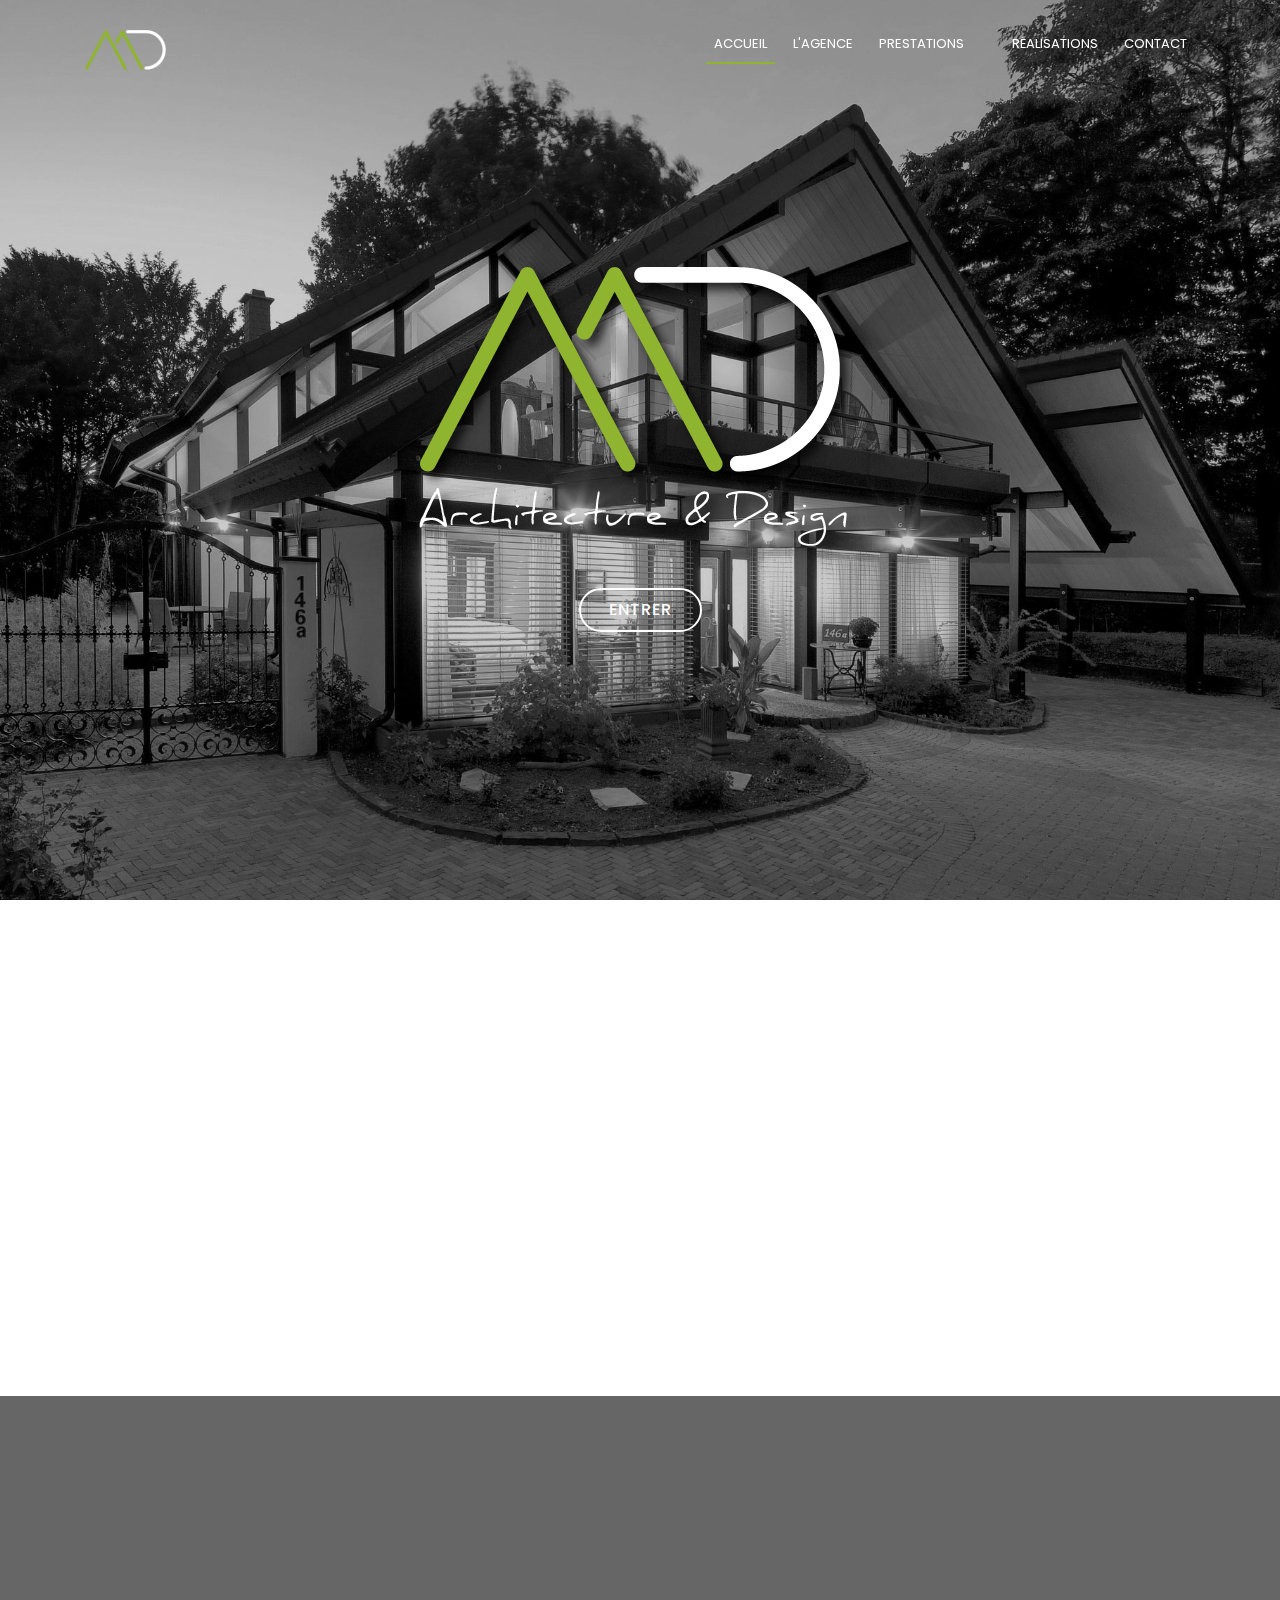
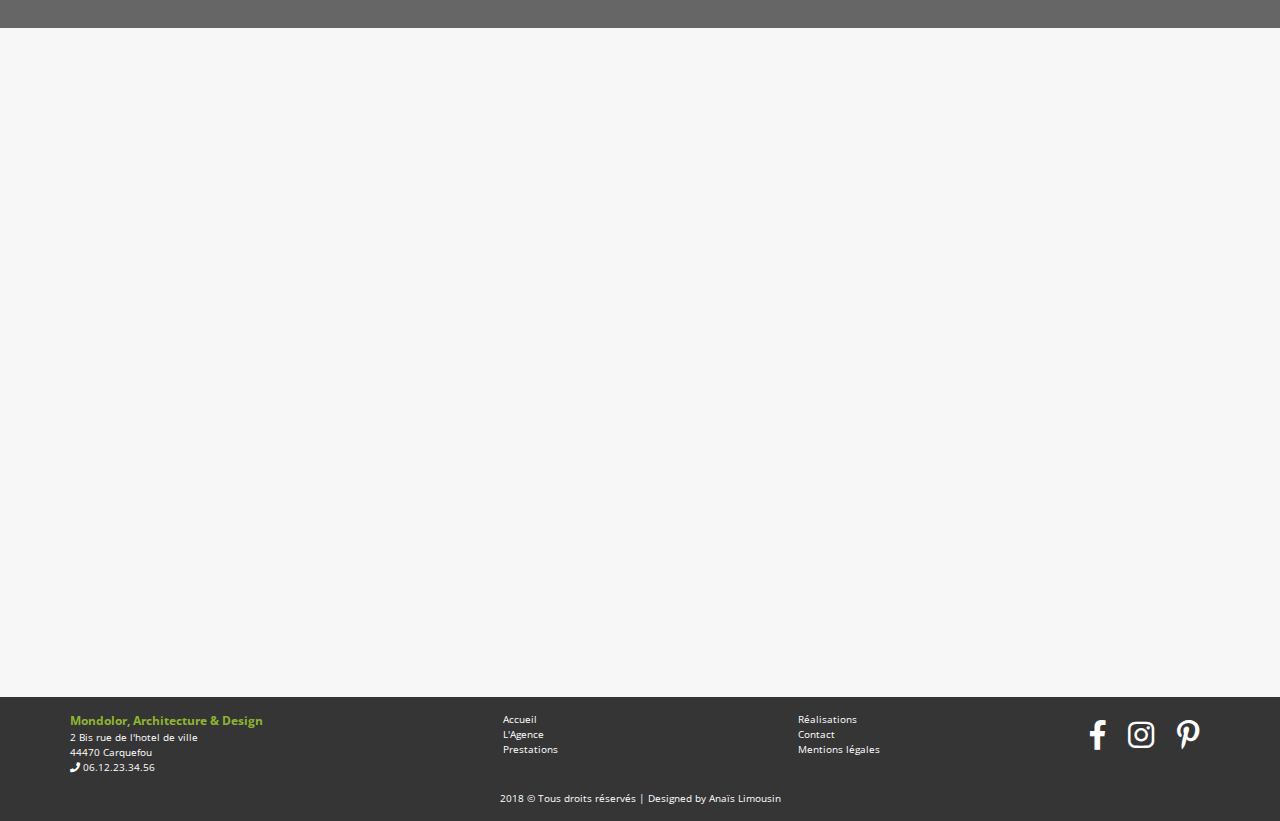
<file: index.html>
<!DOCTYPE html>
<html lang="fr">
    <head>
        <meta charset="utf-8">
        <title>JP Mondolor Architecture &amp; Design</title>
        <meta content="width=device-width, initial-scale=1.0" name="viewport">
        <meta name="description" content="Accueil - Mondolor, Agence Architecture &amp; Design ---Agence---">
        <!-- Favicons -->
        <link rel="icon" href="img/favicon.ico">
        <!-- Google Fonts -->
        <link rel="stylesheet" href="https://fonts.googleapis.com/css?family=Open+Sans:300,300i,400,400i,700,700i">
        <link rel="stylesheet" href="https://fonts.googleapis.com/css?family=Poppins:300,400,500,700">

        <!-- Bootstrap CSS File -->
        <link rel="stylesheet" href="lib/bootstrap/css/bootstrap.css">
        <!-- Libraries CSS Files -->
        <link rel="stylesheet" href="lib/font-awesome/css/all.min.css">
        <!-- Main Stylesheet File -->
        <link rel="stylesheet" href="css/custom.css">
    </head>

    <body>

        <!--========================== Header ============================-->
        <header id="header">
            <div class="container">

                <div id="logo" class="pull-left">
                    <a href="http://exam.arinfo.fr/anais_l/mondolor/index.html"><img src="img/logo/green/logo_greenbasewhite.png" alt="logo agence Jean-Paul Mondolor" title="logo agence Jean-Paul Mondolor" /></a>
                </div>

                <nav id="nav-menu-container">
                    <ul class="nav-menu">
                        <li class="menu-active"><a href="http://exam.arinfo.fr/anais_l/mondolor/index.html">Accueil</a></li>
                        <li><a href="http://exam.arinfo.fr/anais_l/mondolor/agence.html">L'agence</a></li>
                        <li class="menu-has-children"><a href="http://exam.arinfo.fr/anais_l/mondolor/prestations.html">Prestations</a>
                            <ul>
                                <li><a href="http://exam.arinfo.fr/anais_l/mondolor/prestations/#consult">Consultation en agence</a></li>
                                <li><a href="http://exam.arinfo.fr/anais_l/mondolor/prestations/#plans">Plans &amp; devis</a></li>
                                <li><a href="http://exam.arinfo.fr/anais_l/mondolor/prestations/#artisants">Recherche d'artisants</a></li>
                                <li><a href="http://exam.arinfo.fr/anais_l/mondolor/prestations/#chantiers">Maîtrise d'oeuvre</a></li>
                            </ul>
                        </li>
                        <li><a href="realisations.html">Réalisations</a></li>
                        <li><a href="contact.html">Contact</a></li>
                    </ul>
                </nav>
            </div>
        </header>

        <!--=================== accueil section HERO ======================-->
        <section id="hero">
            <div class="hero-container">
                <h1><img src="img/logo/green/logo_greenwhite250pxshadow.png" alt="logo de l'agence Mondolor Architecture et Design" title="Modolor, Agence d'architecture et design" /></h1>
                <a href="#services" class="btn-get-started">Entrer</a>
            </div>
        </section>

       
       <!--============================== MAIN =====================================-->
        <main id="main">
            <!--================ services section ===============--> 
            <section id="services">
                <div class="container wow fadeIn">
                    <div class="section-header">
                        <h3 class="section-title">Prestations</h3>
                        <p class="section-description">Vous avez un projet de construction, de rénovation, d'extension ?<br>Nous nous nous adaptons à vos besoins.</p>
                    </div>
                    <div class="row">
                        <!-- consultation agence -->
                        <div class="col-lg-3 col-md-3 wow fadeInUp" data-wow-delay="0.2s">
                            <div class="box">
                                <div class="icon"><a href="http://exam.arinfo.fr/anais_l/mondolor/prestations/#consult"><img src="img/picto/discussion.svg" alt="pictogramme de 2 personnes discutant"></a></div>
                                <h4 class="title"><a href="http://exam.arinfo.fr/anais_l/mondolor/prestations/#consult">Consultation<br/>en Agence</a></h4>
                                <p>Rencontrons-nous et personnalisons nos services en fonctions de vos besoins.</p>
                            </div>
                        </div>
                        <!-- plans & devis -->
                        <div class="col-lg-3 col-md-3 wow fadeInUp" data-wow-delay="0.4s">
                            <div class="box">
                                <div class="icon"><a href="http://exam.arinfo.fr/anais_l/mondolor/prestations/#plans"><i class="fas fa-pencil-ruler"></i></a></div>
                                <h4 class="title"><a href="http://exam.arinfo.fr/anais_l/mondolor/prestations/#plans">Plans<br/>&amp; Devis</a></h4>
                                <p>Nous réalisons un dossier complet, pour que l'entrepreneur construise votre projet selon vos intentions.</p>
                            </div>
                        </div>
                        <!-- recherche artisans -->
                        <div class="col-lg-3 col-md-3 wow fadeInUp" data-wow-delay="0.6s">
                            <div class="box">
                                <div class="icon"><a href="http://exam.arinfo.fr/anais_l/mondolor/prestations/#artisants"><i class="fa fa-search"></i></a></div>
                                <h4 class="title"><a href="http://exam.arinfo.fr/anais_l/mondolor/prestations/#artisants">Recherche<br/>d'artisans</a></h4>
                                <p>Nous vous aidons à choisir un entrepreneur sur la base de ses compétences et de ses coûts.</p>
                            </div>
                        </div>
                        <!-- maitrise oeuvre -->
                        <div class="col-lg-3 col-md-3 wow fadeInUp" data-wow-delay="0.2s">
                            <div class="box">
                                <div class="icon"><a href="http://exam.arinfo.fr/anais_l/mondolor/prestations/#chantiers"><img src="img/picto/helmet1.svg" alt="pictogramme de casque de chantier"></a></div>
                                <h4 class="title"><a href="http://exam.arinfo.fr/anais_l/mondolor/prestations/#chantiers">Maitrise<br/>d'oeuvre</a></h4>
                                <p>Nous nous chargeons de la réalisation, la surveillance et la mise en service du projet.</p>
                            </div>
                        </div>
                    </div>

                </div>
            </section>

            <!--=================== Call To Action Section >contact =====================-->
            <section id="call-to-action">
                <div class="container wow fadeIn">
                    <div class="row">
                        <div class="col-lg-9 text-center text-lg-left">
                            <h3 class="cta-title">Prêt à créer votre lieu de vie idéal ?</h3>
                            <p class="cta-text">Commencez aujourd'hui avec Jean Paul Mondolor, Architecture &amp; Design</p>
                        </div>
                        <div class="col-lg-3 cta-btn-container text-center">
                            <a class="cta-btn align-middle" href="http://exam.arinfo.fr/anais_l/mondolor/contact.html"><i class="fas fa-arrow-right"></i></a>
                        </div>
                    </div>

                </div>
            </section>

            <!--======================== Portfolio Section ============================-->
            <section id="portfolio">
                <div class="container wow fadeInUp">
                    <div class="section-header">
                        <a href="http://exam.arinfo.fr/anais_l/mondolor/realisation.html"><h3 class="section-title">Quelques unes de nos réalisations</h3></a>
                    </div>

                    <div class="row" id="portfolio-wrapper">
                        <div class="col-lg-3 col-md-6 portfolio-item filter-app">
                            <a href="realisations.html">
                                <img src="img/accueil/portfolio/architecture_balcon_blanc.jpg" alt=".....">
                                <div class="details">
                                    <h4>Architecture</h4>
                                    <span>Maison moderne de 124m&sup2;</span>
                                </div>
                            </a>
                        </div>

                        <div class="col-lg-3 col-md-6 portfolio-item filter-web">
                            <a href="">
                                <img src="img/accueil/portfolio/couvent_ursuline.jpg" alt="">
                                <div class="details">
                                    <h4>Architecture d'intérieur</h4>
                                    <span>Rénovation maison</span>
                                </div>
                            </a>
                        </div>

                        <div class="col-lg-3 col-md-6 portfolio-item filter-app">
                            <a href="">
                                <img src="img/accueil/portfolio/maison-bois-pays-bas.jpg" alt="">
                                <div class="details">
                                    <h4>Architecture</h4>
                                    <span>Maison de 140m&sup2;</span>
                                </div>
                            </a>
                        </div>

                        <div class="col-lg-3 col-md-6 portfolio-item filter-card">
                            <a href="">
                                <img src="img/accueil/portfolio/bureau-evolutif.jpg" alt="">
                                <div class="details">
                                    <h4>Design de mobilier</h4>
                                    <span>Bureau évolutif</span>
                                </div>
                            </a>
                        </div>

                        <div class="col-lg-3 col-md-6 portfolio-item filter-card">
                            <a href="">
                                <img src="img/accueil/portfolio/interieur-moderne.jpg" alt="">
                                <div class="details">
                                    <h4>Architecture d'intérieur</h4>
                                    <span>Rénovation appartement</span>
                                </div>
                            </a>
                        </div>

                        <div class="col-lg-3 col-md-6 portfolio-item filter-web">
                            <a href="">
                                <img src="img/accueil/portfolio/maison-paysbasque.jpg" alt="">
                                <div class="details">
                                    <h4>Architecture</h4>
                                    <span>Maison moderne de 160m&sup2;</span>
                                </div>
                            </a>
                        </div>

                        <div class="col-lg-3 col-md-6 portfolio-item filter-card">
                            <a href="">
                                <img src="img/accueil/portfolio/bureau-moderne.jpg" alt="">
                                <div class="details">
                                    <h4>Design de mobilier</h4>
                                    <span>Bureau moderne</span>
                                </div>
                            </a>
                        </div>

                        <div class="col-lg-3 col-md-6 portfolio-item filter-app">
                            <a href="">
                                <img src="img/accueil/portfolio/apartement-architecture.jpg" alt="">
                                <div class="details">
                                    <h4>Architecture d'intérieur</h4>
                                    <span>Rénovation salon/cuisine</span>
                                </div>
                            </a>
                        </div>

                    </div>
                </div>
            </section>
        </main>

        <!--========================== Footer ============================-->
       <footer>
            <div class="container">
                <div class="row col-footer">
                    <div class="widget">
                        <address>
                            <p><strong>Mondolor, Architecture & Design</strong><br>
                                2 Bis rue de l'hotel de ville<br>
                                44470 Carquefou<br>
                                <i class="fas fa-phone"></i> 06.12.23.34.56</p>
                        </address>
                    </div>
                    <div class="widget">
                        <ul class="link-list">
                            <li><a href="http://exam.arinfo.fr/anais_l/mondolor/index.html">Accueil</a></li>
                            <li><a href="http://exam.arinfo.fr/anais_l/mondolor/agence.html">L'Agence</a></li>
                            <li><a href="http://exam.arinfo.fr/anais_l/mondolor/prestations.html">Prestations</a></li>
                        </ul>
                    </div>
                    <div class="widget">
                        <ul class="link-list">
                            <li><a href="http://exam.arinfo.fr/anais_l/mondolor/realisations.html">Réalisations</a></li>
                            <li><a href="http://exam.arinfo.fr/anais_l/mondolor/contact.html">Contact</a></li>
                            <li><a href="http://exam.arinfo.fr/anais_l/mondolor/mentionslegales.html">Mentions légales</a></li>
                        </ul>
                    </div>
                    <div class="widget social-network">
                        <a href="......" target="_blank" title="Facebook"><i class="fab fa-facebook-f"></i></a>
                        <a href="......" target="_blank" title="Instagram"><i class="fab fa-instagram"></i></a>
                        <a href="......" target="_blank" title="Pinterest"><i class="fab fa-pinterest-p"></i></a>
                    </div>
                </div>
            </div>
            <div id="sub-footer">
                <div class="container">
                    <div class="row">
                        <div class="col-lg-12 col-md-12">
                            <div class="copyright">
                                <p class="text-center">
                                    <span>2018 &copy; Tous droits réservés</span> | Designed by <a href="https://anaislimousin.com/?utm_source=arinfo&utm_medium=mondolor" target="_blank">Anaïs Limousin</a></p>
                            </div>
                        </div>
                    </div>
                </div>
            </div>
        </footer>

        <!-- JavaScript Libraries -->
        <script src="lib/jquery/jquery.min.js"></script>
        <script src="lib/jquery/jquery-migrate.min.js"></script>
        <script src="lib/bootstrap/js/bootstrap.bundle.min.js"></script>
        <script src="lib/easing/easing.min.js"></script>
        <script src="lib/wow/wow.min.js"></script>
        <script src="lib/waypoints/waypoints.min.js"></script>
        <script src="lib/counterup/counterup.min.js"></script>
        <script src="lib/superfish/hoverIntent.js"></script>
        <script src="lib/superfish/superfish.min.js"></script>


        <!-- Template Main Javascript File -->
        <script src="js/main.js"></script>

    </body>
</html>
</file>
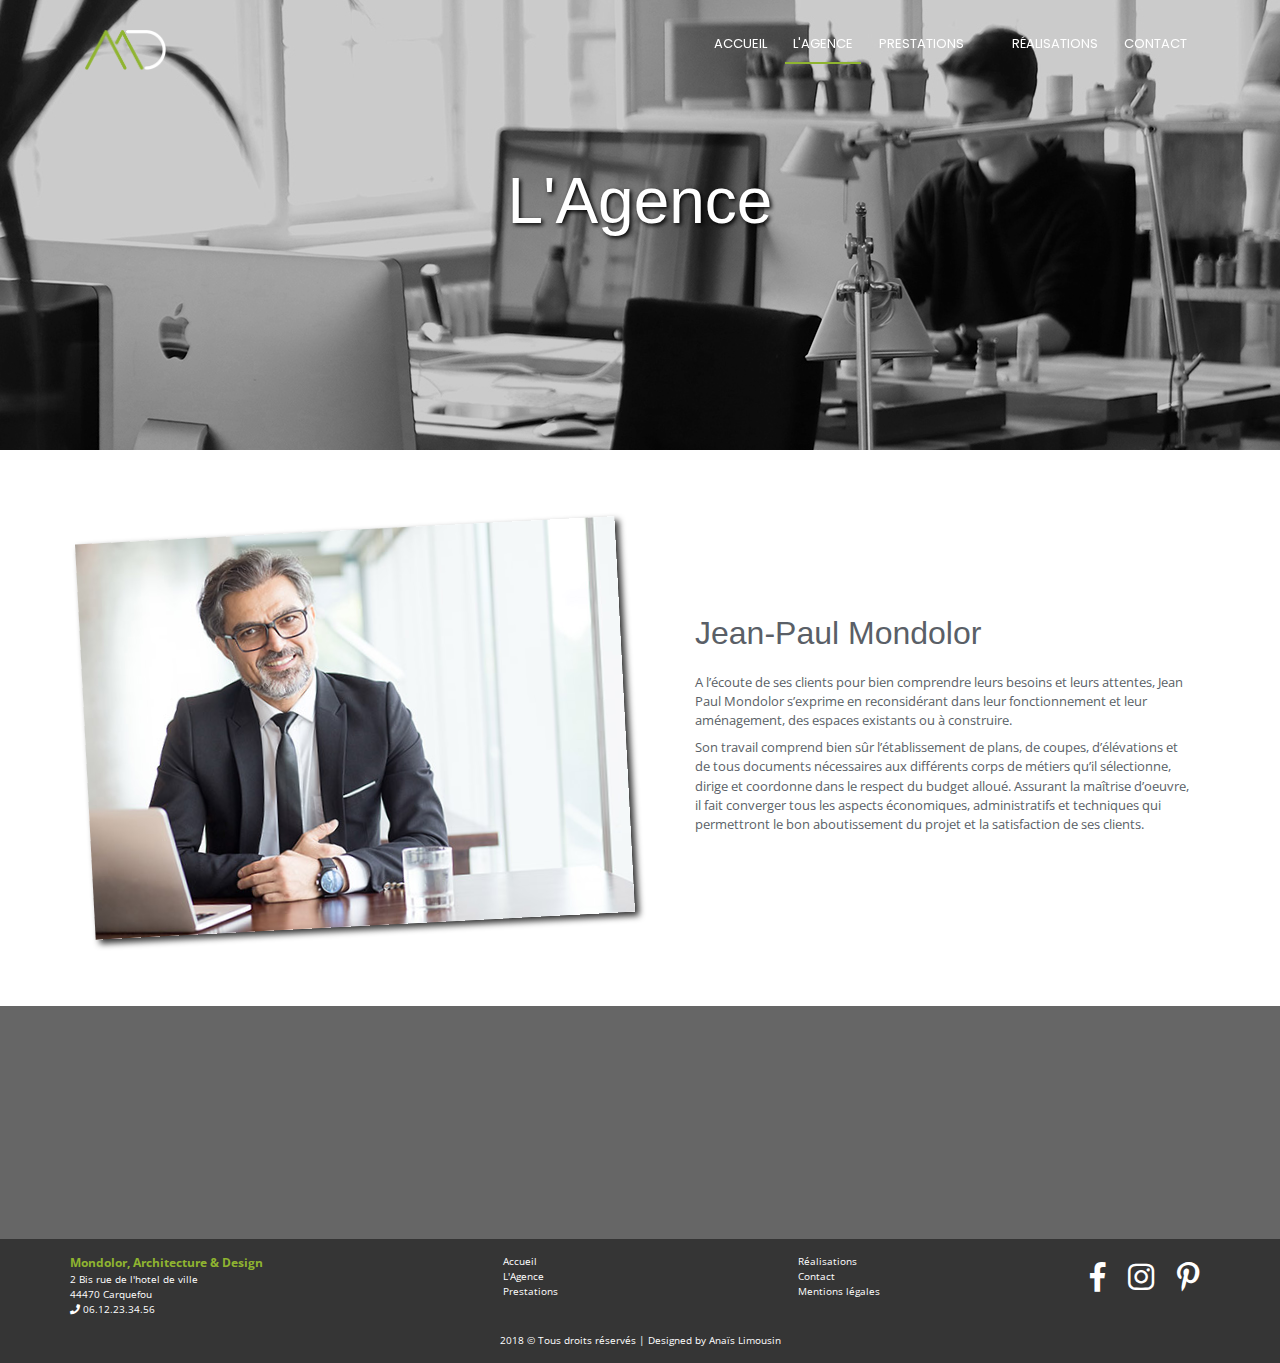
<file: agence.html>
<!DOCTYPE html>
<html lang="fr">
    <head>
        <meta charset="utf-8">
        <title>JP Mondolor Architecture &amp; Design</title>
        <meta content="width=device-width, initial-scale=1.0" name="viewport">
        <meta name="description" content="L'Agence - Mondolor, Agence Architecture &amp; Design ---Agence---">
        <!-- Favicons -->
        <link rel="icon" href="img/favicon.ico">
        <!-- Google Fonts -->
        <link rel="stylesheet" href="https://fonts.googleapis.com/css?family=Open+Sans:300,300i,400,400i,700,700i">
        <link rel="stylesheet" href="https://fonts.googleapis.com/css?family=Poppins:300,400,500,700">

        <!-- Bootstrap CSS File -->
        <link rel="stylesheet" href="lib/bootstrap/css/bootstrap.css">
        <!-- Libraries CSS Files -->
        <link rel="stylesheet" href="lib/font-awesome/css/all.min.css">
        <!-- Main Stylesheet File -->
        <link rel="stylesheet" href="css/custom.css">
    </head>

    <body>

        <!--==========================Header============================-->
        <header id="header">
            <div class="container">

                <div id="logo" class="pull-left">
                    <a href="http://exam.arinfo.fr/anais_l/mondolor/index.html"><img src="img/logo/green/logo_greenbasewhite.png" alt="logo agence Jean-Paul Mondolor" title="logo agence Jean-Paul Mondolor" /></a>
                </div>

                <nav id="nav-menu-container">
                    <ul class="nav-menu">
                        <li><a href="http://exam.arinfo.fr/anais_l/mondolor/index.html">Accueil</a></li>
                        <li class="menu-active"><a href="http://exam.arinfo.fr/anais_l/mondolor/agence.html">L'agence</a></li>
                        <li class="menu-has-children"><a href="http://exam.arinfo.fr/anais_l/mondolor/prestations.html">Prestations</a>
                            <ul>
                                <li><a href="http://exam.arinfo.fr/anais_l/mondolor/prestations.html/#consult">Consultation en agence</a></li>
                                <li><a href="http://exam.arinfo.fr/anais_l/mondolor/prestations.html/#plans">Plans &amp; devis</a></li>
                                <li><a href="http://exam.arinfo.fr/anais_l/mondolor/prestations.html/#artisants">Recherche d'artisants</a></li>
                                <li><a href="http://exam.arinfo.fr/anais_l/mondolor/prestations.html/#chantiers">Maîtrise d'oeuvre</a></li>
                            </ul>
                        </li>
                        <li><a href="http://exam.arinfo.fr/anais_l/mondolor/realisations.html">Réalisations</a></li>
                        <li><a href="http://exam.arinfo.fr/anais_l/mondolor/contact.html">Contact</a></li>
                    </ul>
                </nav>
            </div>
        </header>

        <!--====== accueil section titre page ========-->
        <section id="agence" class="titre-page">
            <div class="titre-page-container">
                <h1>L'Agence</h1>
            </div>
        </section>
       
            <section class="main-agence">
                <div class="container">
                    <div class="row">
                        <div class="col-lg-6">
                            <img src="img/Agence/mondolorjp-ID.jpg" class="portrait transf2" alt="portrait de Jean-Paul Mondolor">
                        </div>
                        <div class="col-lg-6 d-flex align-items-center">
                            <div id="jpmondolor">
                                <h2>Jean-Paul Mondolor</h2>
                                <p>A l’écoute de ses clients pour bien comprendre leurs besoins et leurs attentes, Jean Paul Mondolor s’exprime en reconsidérant dans leur fonctionnement et leur aménagement, des espaces existants ou à construire.</p>
                                   <p>
                                    Son travail comprend bien sûr l’établissement de plans, de coupes, d’élévations et de tous documents nécessaires aux différents corps de métiers qu’il sélectionne, dirige et coordonne dans le respect du budget alloué. Assurant la maîtrise d’oeuvre, il fait converger tous les aspects économiques, administratifs et techniques qui permettront le bon aboutissement du projet et la satisfaction de ses clients.</p>
                            </div>
                        </div>
                    </div>
                </div>
            </section>


        <!--=================== Call To Action Section >contact =====================-->
        <section id="call-to-action">
            <div class="container wow fadeIn">
                <div class="row">
                    <div class="col-lg-9 text-center text-lg-left">
                        <h3 class="cta-title">Prêt à créer votre lieu de vie idéal ?</h3>
                        <p class="cta-text">Commencez aujourd'hui avec Jean Paul Mondolor, Architecture &amp; Design</p>
                    </div>
                    <div class="col-lg-3 cta-btn-container text-center">
                        <a class="cta-btn align-middle" href="http://exam.arinfo.fr/anais_l/mondolor/contact.html"><i class="fas fa-arrow-right"></i></a>
                    </div>
                </div>

            </div>
        </section>
        <!--========================== Footer ============================-->
        <footer>
            <div class="container">
                <div class="row col-footer">
                    <div class="widget">
                        <address>
                            <p><strong>Mondolor, Architecture & Design</strong><br>
                                2 Bis rue de l'hotel de ville<br>
                                44470 Carquefou<br>
                                <i class="fas fa-phone"></i> 06.12.23.34.56</p>
                        </address>
                    </div>
                    <div class="widget">
                        <ul class="link-list">
                            <li><a href="http://exam.arinfo.fr/anais_l/mondolor/index.html">Accueil</a></li>
                            <li><a href="http://exam.arinfo.fr/anais_l/mondolor/agence.html">L'Agence</a></li>
                            <li><a href="http://exam.arinfo.fr/anais_l/mondolor/prestations.html">Prestations</a></li>
                        </ul>
                    </div>
                    <div class="widget">
                        <ul class="link-list">
                            <li><a href="http://exam.arinfo.fr/anais_l/mondolor/realisations.html">Réalisations</a></li>
                            <li><a href="http://exam.arinfo.fr/anais_l/mondolor/contact.html">Contact</a></li>
                            <li><a href="http://exam.arinfo.fr/anais_l/mondolor/mentionslegales.html">Mentions légales</a></li>
                        </ul>
                    </div>
                    <div class="widget social-network">
                        <a href="......" target="_blank" title="Facebook"><i class="fab fa-facebook-f"></i></a>
                        <a href="......" target="_blank" title="Instagram"><i class="fab fa-instagram"></i></a>
                        <a href="......" target="_blank" title="Pinterest"><i class="fab fa-pinterest-p"></i></a>
                    </div>
                </div>
            </div>
            <div id="sub-footer">
                <div class="container">
                    <div class="row">
                        <div class="col-lg-12 col-md-12">
                            <div class="copyright">
                                <p class="text-center">
                                    <span>2018 &copy; Tous droits réservés</span> | Designed by <a href="https://anaislimousin.com/?utm_source=arinfo&utm_medium=mondolor" target="_blank">Anaïs Limousin</a></p>
                            </div>
                        </div>
                    </div>
                </div>
            </div>
        </footer>

        <!-- JavaScript Libraries -->
        <script src="lib/jquery/jquery.min.js"></script>
        <script src="lib/bootstrap/js/bootstrap.bundle.min.js"></script>
        <script src="lib/wow/wow.min.js"></script> <!--nav children-->
        <script src="lib/superfish/superfish.min.js"></script> <!--nav children-->

        <!-- Template Main Javascript File-->
        <script src="js/main.js"></script>
    </body>
</html>
</file>
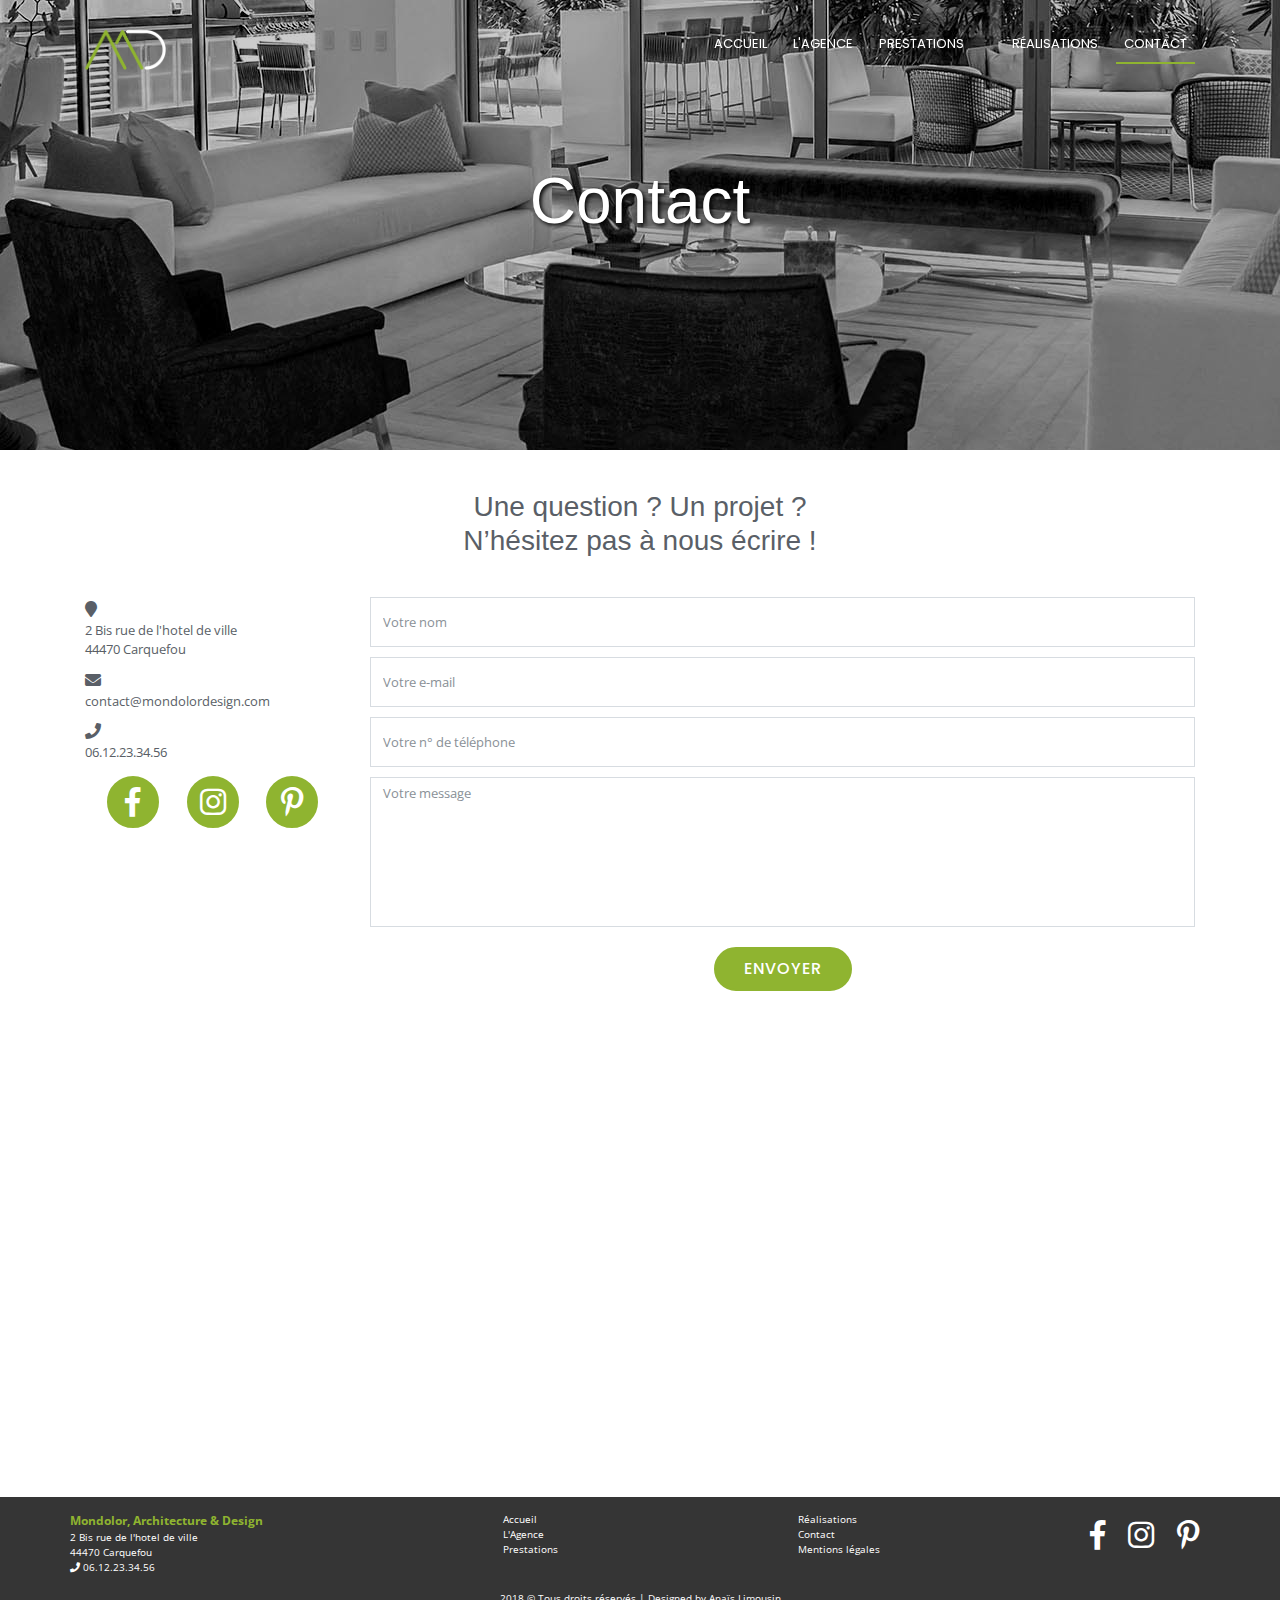
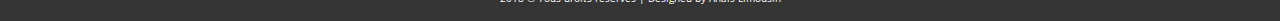
<file: contact.html>
<!DOCTYPE html>
<html lang="fr">
    <head>
        <meta charset="utf-8">
        <title>JP Mondolor Architecture &amp; Design</title>
        <meta content="width=device-width, initial-scale=1.0" name="viewport">
        <meta name="description" content="Contact - Mondolor, Agence Architecture &amp; Design ---Agence---">
        <!-- Favicons -->
        <link rel="icon" href="img/favicon.ico">
        <!-- Google Fonts -->
        <link rel="stylesheet" href="https://fonts.googleapis.com/css?family=Open+Sans:300,300i,400,400i,700,700i">
        <link rel="stylesheet" href="https://fonts.googleapis.com/css?family=Poppins:300,400,500,700">

        <!-- Bootstrap CSS File -->
        <link rel="stylesheet" href="lib/bootstrap/css/bootstrap.css">
        <!-- Libraries CSS Files -->
        <link rel="stylesheet" href="lib/font-awesome/css/all.min.css">
        <!-- Main Stylesheet File -->
        <link rel="stylesheet" href="css/custom.css">
    </head>

    <body>

        <!--==========================Header============================-->
        <header id="header">
            <div class="container">

                <div id="logo" class="pull-left">
                    <a href="http://exam.arinfo.fr/anais_l/mondolor/index.html"><img src="img/logo/green/logo_greenbasewhite.png" alt="logo agence Jean-Paul Mondolor" title="logo agence Jean-Paul Mondolor" /></a>
                </div>

                <nav id="nav-menu-container">
                    <ul class="nav-menu">
                        <li><a href="http://exam.arinfo.fr/anais_l/mondolor/index.html">Accueil</a></li>
                        <li><a href="http://exam.arinfo.fr/anais_l/mondolor/agence.html">L'agence</a></li>
                        <li class="menu-has-children"><a href="http://exam.arinfo.fr/anais_l/mondolor/prestations.html">Prestations</a>
                            <ul>
                                <li><a href="http://exam.arinfo.fr/anais_l/mondolor/prestations.html/#consult">Consultation en agence</a></li>
                                <li><a href="http://exam.arinfo.fr/anais_l/mondolor/prestations.html/#plans">Plans &amp; devis</a></li>
                                <li><a href="http://exam.arinfo.fr/anais_l/mondolor/prestations.html/#artisants">Recherche d'artisants</a></li>
                                <li><a href="http://exam.arinfo.fr/anais_l/mondolor/prestations.html/#chantiers">Maîtrise d'oeuvre</a></li>
                            </ul>
                        </li>
                        <li><a href="http://exam.arinfo.fr/anais_l/mondolor/realisations.html">Réalisations</a></li>
                        <li class="menu-active"><a href="http://exam.arinfo.fr/anais_l/mondolor/contact.html">Contact</a></li>
                    </ul>
                </nav>
            </div>
        </header>

        <!--====== accueil section titre page ========-->
        <section id="contact" class="titre-page">
            <div class="titre-page-container">
                <h1>Contact</h1>
            </div>
        </section>

        <main id="main">
            <div class="container">
                <div class="row">
                    <div class="col-12 text-center">
                        <h3>Une question ? Un projet ?<br>N’hésitez pas à nous écrire !</h3>
                    </div>
                </div>
            </div>
            <!--====================== contact =================================-->
            <div id="form" class="container wow fadeInUp">
                <div class="row justify-content-center">

                    <div class="col-lg-3 col-md-4">
                        <div class="info">
                            <div>
                                <i class="fa fa-map-marker"></i>
                                <p>2 Bis rue de l'hotel de ville<br>44470 Carquefou</p>
                            </div>

                            <div>
                                <i class="fa fa-envelope"></i>
                                <p>contact@mondolordesign.com</p>
                            </div>

                            <div>
                                <i class="fa fa-phone"></i>
                                <p>06.12.23.34.56</p>
                            </div>
                            <div class="social-network">
                                <a href="......" target="_blank" title="Facebook"><i class="fab fa-facebook-f"></i></a>
                                <a href="......" target="_blank" title="Instagram"><i class="fab fa-instagram"></i></a>
                                <a href="......" target="_blank" title="Pinterest"><i class="fab fa-pinterest-p"></i></a>
                            </div>
                        </div>
                    </div>
                    <div class="col-lg-9 col-md-8" data-aos="fade-up">
                        <form class="contact-bg" id="contact-form" name="contact" method="post" novalidate>
                            <input type="text" name="name" class="form-control" placeholder="Votre nom" />
                            <input type="email" name="email" class="form-control" placeholder="Votre e-mail" />
                            <input type="text" name="phone" class="form-control" placeholder="Votre n° de téléphone" />
                            <textarea name="message" class="form-control" placeholder="Votre message" style="height:150px"></textarea>
                            <div class="text-center">
                                <button id="submit" type="submit" name="submit" class="btn">Envoyer</button>
                            </div>
                            <div id="success">
                                <p class="green textcenter"> Votre message a été envoyé avec succes ! Nous vous recontacterons dès que possible. </p>
                            </div>
                            <div id="error">
                                <p> Une erreur s'est produite, essayez de rafraichir la page et renvoyez le formulaire de nouveau. </p>
                            </div>
                        </form>
                    </div>
                </div>
            </div>

            <div id="map">
                <iframe src="https://www.google.com/maps/embed?pb=!1m18!1m12!1m3!1d676.4501915351661!2d-1.4914663707416151!3d47.29869290820353!2m3!1f0!2f0!3f0!3m2!1i1024!2i768!4f13.1!3m3!1m2!1s0x4805f00d8ce0f039%3A0x517e613ad681beba!2sCoeur+Des+Arts!5e0!3m2!1sfr!2sfr!4v1533831051601" allowfullscreen></iframe>
            </div>
        </main>

        <!--========================== Footer ============================-->
       <footer>
            <div class="container">
                <div class="row col-footer">
                    <div class="widget">
                        <address>
                            <p><strong>Mondolor, Architecture & Design</strong><br>
                                2 Bis rue de l'hotel de ville<br>
                                44470 Carquefou<br>
                                <i class="fas fa-phone"></i> 06.12.23.34.56</p>
                        </address>
                    </div>
                    <div class="widget">
                        <ul class="link-list">
                            <li><a href="http://exam.arinfo.fr/anais_l/mondolor/index.html">Accueil</a></li>
                            <li><a href="http://exam.arinfo.fr/anais_l/mondolor/agence.html">L'Agence</a></li>
                            <li><a href="http://exam.arinfo.fr/anais_l/mondolor/prestations.html">Prestations</a></li>
                        </ul>
                    </div>
                    <div class="widget">
                        <ul class="link-list">
                            <li><a href="http://exam.arinfo.fr/anais_l/mondolor/realisations.html">Réalisations</a></li>
                            <li><a href="http://exam.arinfo.fr/anais_l/mondolor/contact.html">Contact</a></li>
                            <li><a href="http://exam.arinfo.fr/anais_l/mondolor/mentionslegales.html">Mentions légales</a></li>
                        </ul>
                    </div>
                    <div class="widget social-network">
                        <a href="......" target="_blank" title="Facebook"><i class="fab fa-facebook-f"></i></a>
                        <a href="......" target="_blank" title="Instagram"><i class="fab fa-instagram"></i></a>
                        <a href="......" target="_blank" title="Pinterest"><i class="fab fa-pinterest-p"></i></a>
                    </div>
                </div>
            </div>
            <div id="sub-footer">
                <div class="container">
                    <div class="row">
                        <div class="col-lg-12 col-md-12">
                            <div class="copyright">
                                <p class="text-center">
                                    <span>2018 &copy; Tous droits réservés</span> | Designed by <a href="https://anaislimousin.com/?utm_source=arinfo&utm_medium=mondolor" target="_blank">Anaïs Limousin</a></p>
                            </div>
                        </div>
                    </div>
                </div>
            </div>
        </footer>
        
        <!-- JavaScript Libraries -->
        <script src="lib/jquery/jquery.min.js"></script>
        <script src="lib/bootstrap/js/bootstrap.bundle.min.js"></script>
        <script src="lib/wow/wow.min.js"></script> <!--nav children-->
        <script src="lib/superfish/superfish.min.js"></script> <!--nav children-->

        <!-- Template Main Javascript File-->
        <script src="js/main.js"></script>
    </body>
</html>
</file>
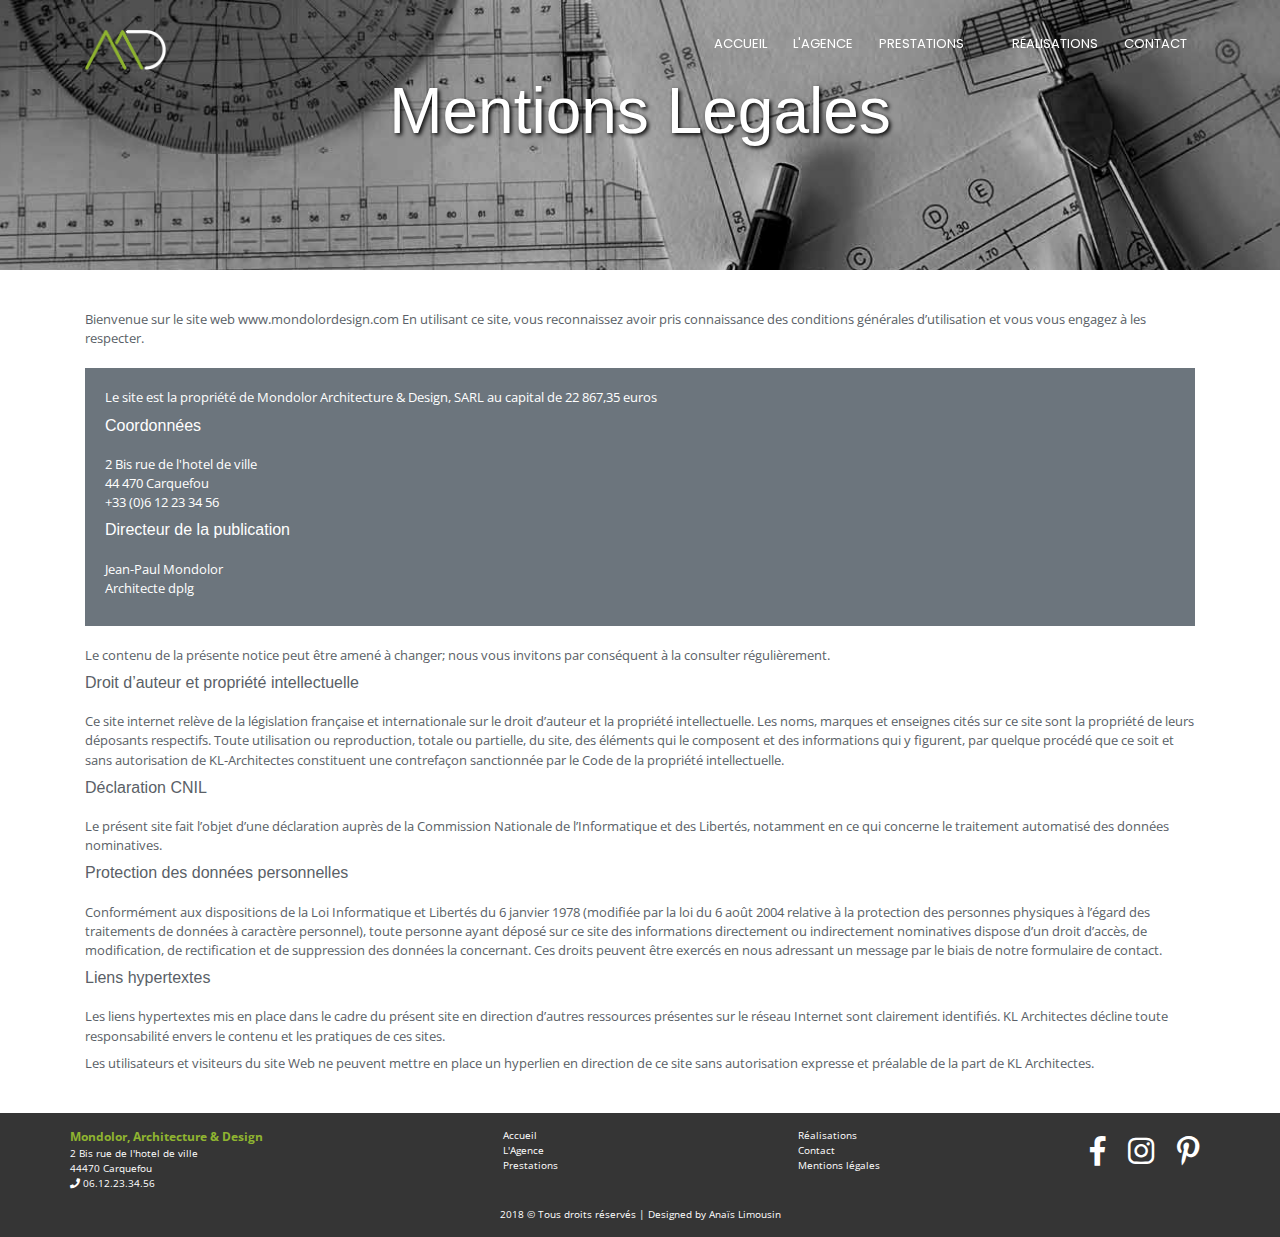
<file: mentionslegales.html>
<!DOCTYPE html>
<html lang="fr">
    <head>
        <meta charset="utf-8">
        <title>JP Mondolor Architecture &amp; Design</title>
        <meta content="width=device-width, initial-scale=1.0" name="viewport">
        <meta name="description" content="L'Agence - Mondolor, Agence Architecture &amp; Design ---Agence---">
        <!-- Favicons -->
        <link rel="icon" href="img/favicon.ico">
        <!-- Google Fonts -->
        <link rel="stylesheet" href="https://fonts.googleapis.com/css?family=Open+Sans:300,300i,400,400i,700,700i">
        <link rel="stylesheet" href="https://fonts.googleapis.com/css?family=Poppins:300,400,500,700">

        <!-- Bootstrap CSS File -->
        <link rel="stylesheet" href="lib/bootstrap/css/bootstrap.css">
        <!-- Libraries CSS Files -->
        <link rel="stylesheet" href="lib/font-awesome/css/all.min.css">
        <!-- Main Stylesheet File -->
        <link rel="stylesheet" href="css/custom.css">
    </head>

    <body>

        <!--==========================Header============================-->
        <header id="header">
            <div class="container">

                <div id="logo" class="pull-left">
                    <a href="http://exam.arinfo.fr/anais_l/mondolor/index.html"><img src="img/logo/green/logo_greenbasewhite.png" alt="logo agence Jean-Paul Mondolor" title="logo agence Jean-Paul Mondolor" /></a>
                </div>

                <nav id="nav-menu-container">
                    <ul class="nav-menu">
                        <li><a href="http://exam.arinfo.fr/anais_l/mondolor/index.html">Accueil</a></li>
                        <li><a href="http://exam.arinfo.fr/anais_l/mondolor/agence.html">L'agence</a></li>
                        <li class="menu-has-children"><a href="http://exam.arinfo.fr/anais_l/mondolor/prestations.html">Prestations</a>
                            <ul>
                                <li><a href="http://exam.arinfo.fr/anais_l/mondolor/prestations.html/#consult">Consultation en agence</a></li>
                                <li><a href="http://exam.arinfo.fr/anais_l/mondolor/prestations.html/#plans">Plans &amp; devis</a></li>
                                <li><a href="http://exam.arinfo.fr/anais_l/mondolor/prestations.html/#artisants">Recherche d'artisants</a></li>
                                <li><a href="http://exam.arinfo.fr/anais_l/mondolor/prestations.html/#chantiers">Maîtrise d'oeuvre</a></li>
                            </ul>
                        </li>
                        <li><a href="http://exam.arinfo.fr/anais_l/mondolor/realisations.html">Réalisations</a></li>
                        <li><a href="http://exam.arinfo.fr/anais_l/mondolor/contact.html">Contact</a></li>
                    </ul>
                </nav>
            </div>
        </header>

       <!--==================== Mentions legales ============================-->
        <main>
            <section id="ML" class="titre-page">
                <div class="titre-page-container">
                    <h1>Mentions Legales</h1>
                </div>
            </section>
            <section id="mentionslegales">
                <div class="container">
                    <div>
                        <p>Bienvenue sur le site web www.mondolordesign.com En utilisant ce site, vous reconnaissez avoir pris connaissance des conditions générales d’utilisation et vous vous engagez à les respecter.</p>
                    </div>
                    <div class="ML bg-secondary text-white">
                        <p>Le site est la propriété de Mondolor Architecture & Design, SARL au capital de 22 867,35 euros</p>
                        <h3>Coordonnées</h3>
                        <p>2 Bis rue de l'hotel de ville<br>
                            44 470 Carquefou<br>
                            +33 (0)6 12 23 34 56</p>
                        <h3>Directeur de la publication</h3>
                        <p>Jean-Paul Mondolor<br>
                            Architecte dplg</p>
                    </div>
                    <div>
                        <p>Le contenu de la présente notice peut être amené à changer; nous vous invitons par conséquent à la consulter régulièrement.</p>
                        <h3>Droit d’auteur et propriété intellectuelle</h3>
                        <p>Ce site internet relève de la législation française et internationale sur le droit d’auteur et la propriété intellectuelle. Les noms, marques et enseignes cités sur ce site sont la propriété de leurs déposants respectifs. Toute utilisation ou reproduction, totale ou partielle, du site, des éléments qui le composent et des informations qui y figurent, par quelque procédé que ce soit et sans autorisation de KL-Architectes constituent une contrefaçon sanctionnée par le Code de la propriété intellectuelle.</p>
                        <h3>Déclaration CNIL</h3>
                        <p>Le présent site fait l’objet d’une déclaration auprès de la Commission Nationale de l’Informatique et des Libertés, notamment en ce qui concerne le traitement automatisé des données nominatives.</p>
                        <h3>Protection des données personnelles</h3>
                        <p>Conformément aux dispositions de la Loi Informatique et Libertés du 6 janvier 1978 (modifiée par la loi du 6 août 2004 relative à la protection des personnes physiques à l’égard des traitements de données à caractère personnel), toute personne ayant déposé sur ce site des informations directement ou indirectement nominatives dispose d’un droit d’accès, de modification, de rectification et de suppression des données la concernant. Ces droits peuvent être exercés en nous adressant un message par le biais de notre formulaire de contact.</p>
                        <h3>Liens hypertextes</h3>
                        <p>Les liens hypertextes mis en place dans le cadre du présent site en direction d’autres ressources présentes sur le réseau Internet sont clairement identifiés. KL Architectes décline toute responsabilité envers le contenu et les pratiques de ces sites.</p>
                        <p>Les utilisateurs et visiteurs du site Web ne peuvent mettre en place un hyperlien en direction de ce site sans autorisation expresse et préalable de la part de KL Architectes.</p>
                    </div>
                </div>
            </section>
        </main>

        <!--========================== Footer ============================-->
        <footer>
            <div class="container">
                <div class="row col-footer">
                    <div class="widget">
                        <address>
                            <p><strong>Mondolor, Architecture & Design</strong><br>
                                2 Bis rue de l'hotel de ville<br>
                                44470 Carquefou<br>
                                <i class="fas fa-phone"></i> 06.12.23.34.56</p>
                        </address>
                    </div>
                    <div class="widget">
                        <ul class="link-list">
                            <li><a href="http://exam.arinfo.fr/anais_l/mondolor/index.html">Accueil</a></li>
                            <li><a href="http://exam.arinfo.fr/anais_l/mondolor/agence.html">L'Agence</a></li>
                            <li><a href="http://exam.arinfo.fr/anais_l/mondolor/prestations.html">Prestations</a></li>
                        </ul>
                    </div>
                    <div class="widget">
                        <ul class="link-list">
                            <li><a href="http://exam.arinfo.fr/anais_l/mondolor/realisations.html">Réalisations</a></li>
                            <li><a href="http://exam.arinfo.fr/anais_l/mondolor/contact.html">Contact</a></li>
                            <li><a href="http://exam.arinfo.fr/anais_l/mondolor/mentionslegales.html">Mentions légales</a></li>
                        </ul>
                    </div>
                    <div class="widget social-network">
                        <a href="......" target="_blank" title="Facebook"><i class="fab fa-facebook-f"></i></a>
                        <a href="......" target="_blank" title="Instagram"><i class="fab fa-instagram"></i></a>
                        <a href="......" target="_blank" title="Pinterest"><i class="fab fa-pinterest-p"></i></a>
                    </div>
                </div>
            </div>
            <div id="sub-footer">
                <div class="container">
                    <div class="row">
                        <div class="col-lg-12 col-md-12">
                            <div class="copyright">
                                <p class="text-center">
                                    <span>2018 &copy; Tous droits réservés</span> | Designed by <a href="https://anaislimousin.com/?utm_source=arinfo&utm_medium=mondolor" target="_blank">Anaïs Limousin</a></p>
                            </div>
                        </div>
                    </div>
                </div>
            </div>
        </footer>

        <!-- JavaScript Libraries -->
        <script src="lib/jquery/jquery.min.js"></script>
        <script src="lib/bootstrap/js/bootstrap.bundle.min.js"></script>
        <script src="lib/wow/wow.min.js"></script> <!--nav children-->
        <script src="lib/superfish/superfish.min.js"></script> <!--nav children-->

        <!-- Template Main Javascript File-->
        <script src="js/main.js"></script>
    </body>
</html>
</file>
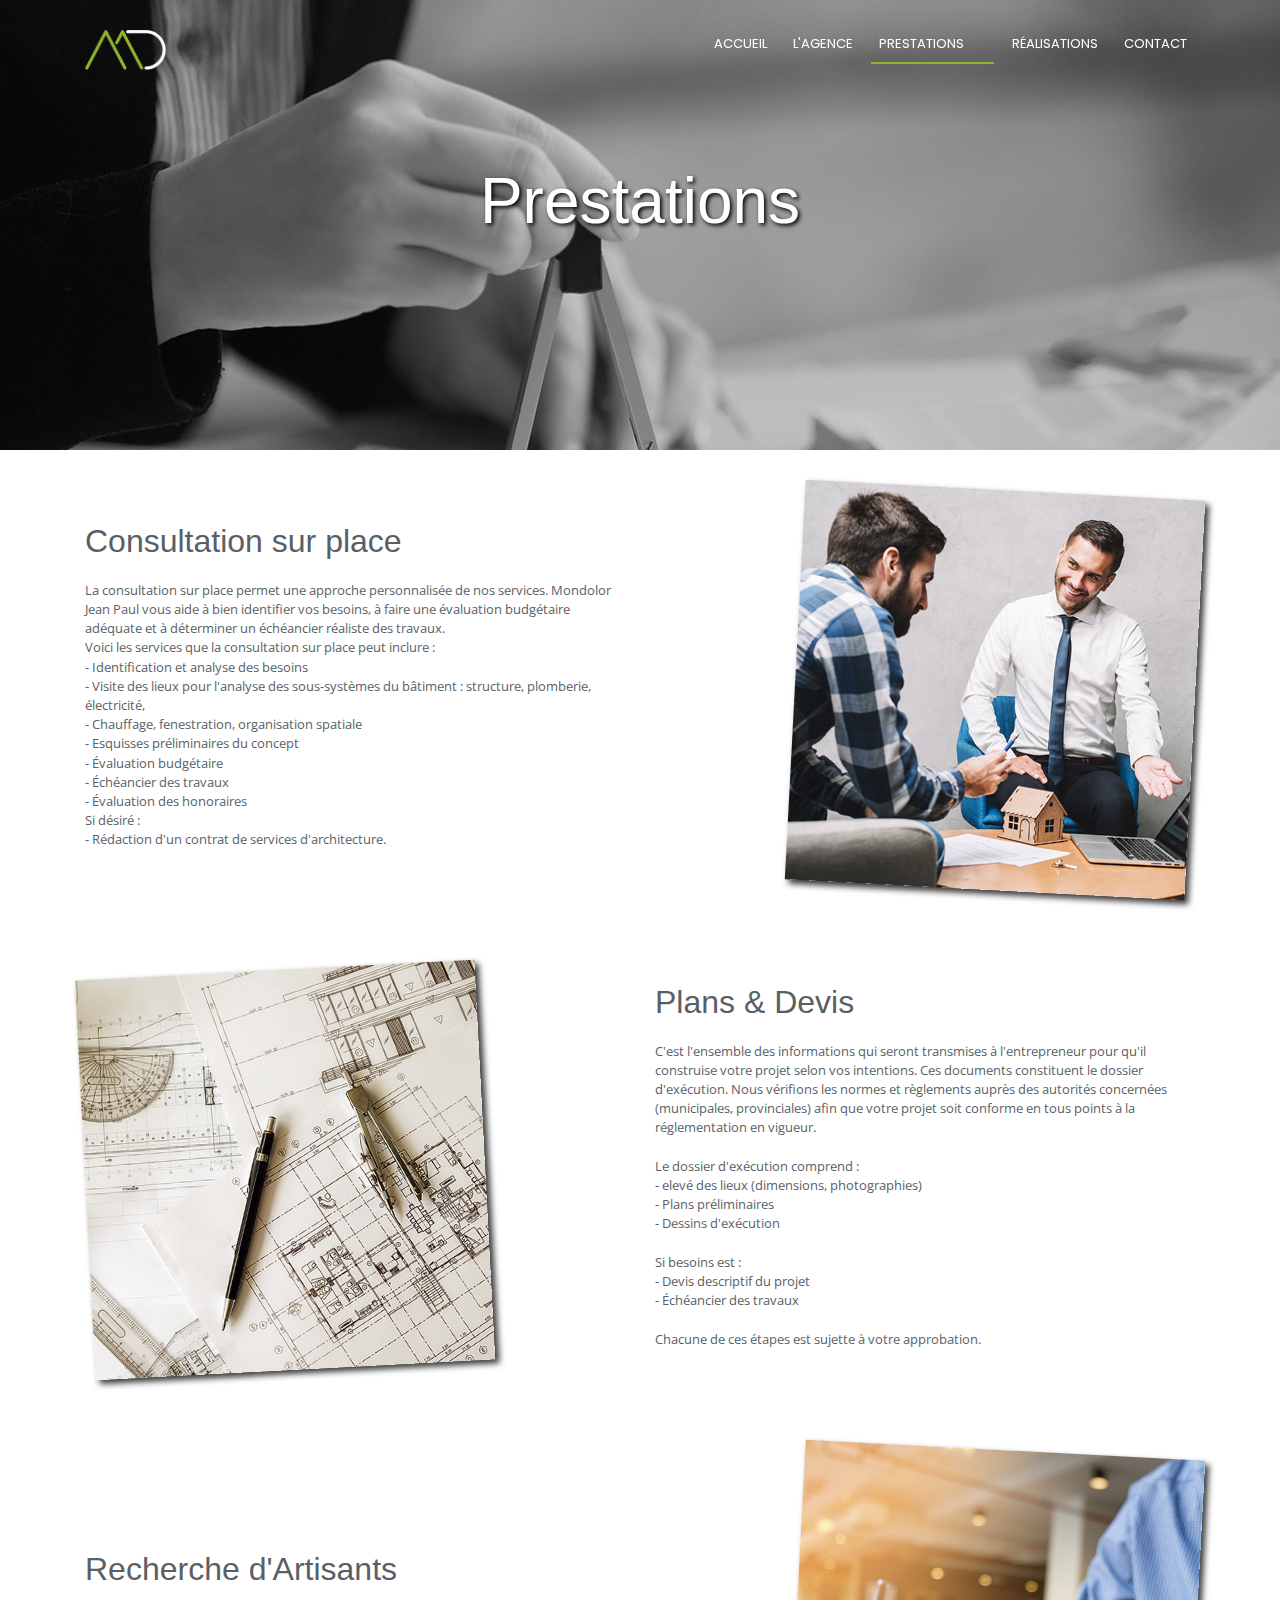
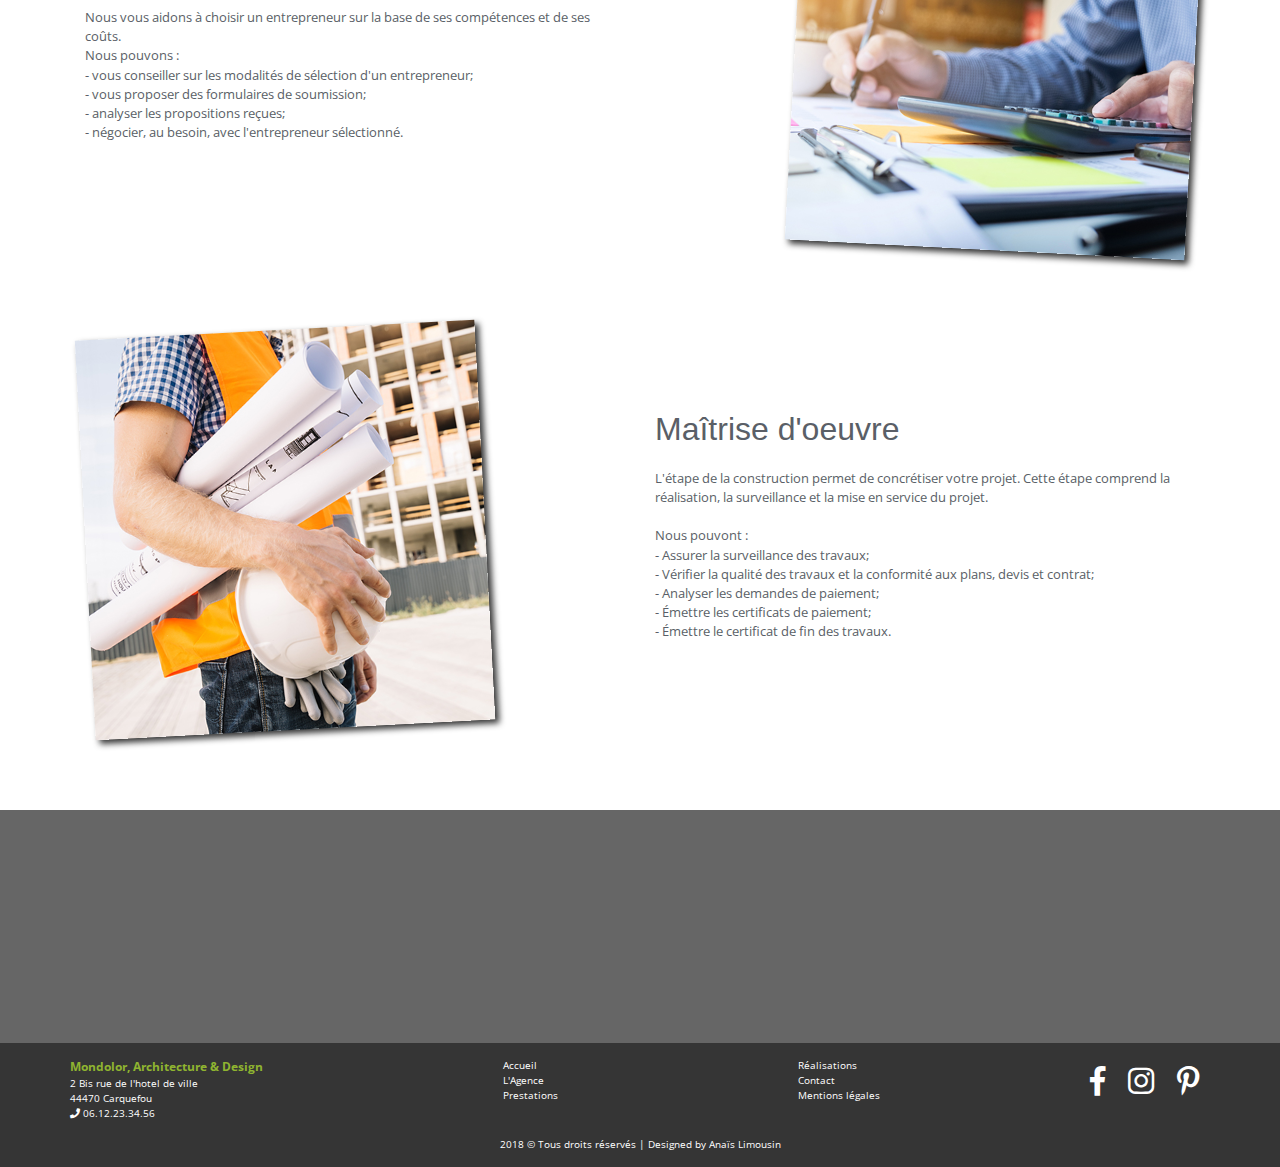
<file: prestations.html>
<!DOCTYPE html>
<html lang="fr">
    <head>
        <meta charset="utf-8">
        <title>JP Mondolor Architecture &amp; Design</title>
        <meta content="width=device-width, initial-scale=1.0" name="viewport">
        <meta name="description" content="Contact - Mondolor, Agence Architecture &amp; Design ---Agence---">
        <!-- Favicons -->
        <link rel="icon" href="img/favicon.ico">
        <!-- Google Fonts -->
        <link rel="stylesheet" href="https://fonts.googleapis.com/css?family=Open+Sans:300,300i,400,400i,700,700i">
        <link rel="stylesheet" href="https://fonts.googleapis.com/css?family=Poppins:300,400,500,700">

        <!-- Bootstrap CSS File -->
        <link rel="stylesheet" href="lib/bootstrap/css/bootstrap.css">
        <!-- Libraries CSS Files -->
        <link rel="stylesheet" href="lib/font-awesome/css/all.min.css">
        <!-- Main Stylesheet File -->
        <link rel="stylesheet" href="css/custom.css">
    </head>

    <body>

        <!--==========================Header============================-->
        <header id="header">
            <div class="container">

                <div id="logo" class="pull-left">
                    <a href="http://exam.arinfo.fr/anais_l/mondolor/index.html"><img src="img/logo/green/logo_greenbasewhite.png" alt="logo agence Jean-Paul Mondolor" title="logo agence Jean-Paul Mondolor" /></a>
                </div>

                <nav id="nav-menu-container">
                    <ul class="nav-menu">
                        <li><a href="http://exam.arinfo.fr/anais_l/mondolor/index.html">Accueil</a></li>
                        <li><a href="http://exam.arinfo.fr/anais_l/mondolor/agence.html">L'agence</a></li>
                        <li class=" menu-active menu-has-children"><a href="http://exam.arinfo.fr/anais_l/mondolor/prestations.html">Prestations</a>
                            <ul>
                                <li><a href="http://exam.arinfo.fr/anais_l/mondolor/prestations/#consult">Consultation en agence</a></li>
                                <li><a href="http://exam.arinfo.fr/anais_l/mondolor/prestations/#plans">Plans &amp; devis</a></li>
                                <li><a href="http://exam.arinfo.fr/anais_l/mondolor/prestations/#artisants">Recherche d'artisants</a></li>
                                <li><a href="http://exam.arinfo.fr/anais_l/mondolor/prestations/#chantiers">Maîtrise d'oeuvre</a></li>
                            </ul>
                        </li>
                        <li><a href="http://exam.arinfo.fr/anais_l/mondolor/realisations.html">Réalisations</a></li>
                        <li><a href="http://exam.arinfo.fr/anais_l/mondolor/contact.html">Contact</a></li>
                    </ul>
                </nav>
            </div>
        </header>

        <!--====== accueil section titre page ========-->
        <section id="prestations" class="titre-page">
            <div class="titre-page-container">
                <h1>Prestations</h1>
            </div>
        </section>

        <main id="main" class="presta">
            <section>
                <div class="container">
                    <div id="consult" class="row">
                        <div class="col-lg-6 col-xs-12 d-flex align-items-center">
                            <div>
                                <h2>Consultation sur place</h2>
                                <p>La consultation sur place permet une approche personnalisée de nos services. Mondolor Jean Paul vous aide à bien identifier vos besoins, à faire une évaluation budgétaire adéquate et à déterminer un échéancier réaliste des travaux.<br>
                                    Voici les services que la consultation sur place peut inclure :<br>
                                    - Identification et analyse des besoins<br>
                                    - Visite des lieux pour l'analyse des sous‐systèmes du bâtiment : structure, plomberie, électricité,<br>
                                    - Chauffage, fenestration, organisation spatiale<br>
                                    - Esquisses préliminaires du concept<br>
                                    - Évaluation budgétaire<br>
                                    - Échéancier des travaux<br>
                                    - Évaluation des honoraires<br>
                                    Si désiré :<br>
                                    - Rédaction d'un contrat de services d'architecture.
                                </p>
                            </div>
                        </div>
                        <div class="col-lg-6 col-xs-12">
                            <img src="img/Prestations/consultation_agence.jpg" class="transf1" alt="">
                        </div>
                    </div>

                    <div id="plandevis" class="row">

                        <div class="col-lg-6 col-xs-12">
                            <img src="img/Prestations/plans_devis.jpg" class="transf2" alt="">
                        </div>
                        <div class="col-lg-6 col-xs-12 d-flex align-items-center">
                            <div>
                                <h2>Plans &amp; Devis</h2>
                                <p>C'est l'ensemble des informations qui seront transmises à l'entrepreneur pour qu'il construise votre projet selon vos intentions. Ces documents constituent le dossier d'exécution. Nous vérifions les normes et règlements auprès des autorités concernées (municipales, provinciales) afin que votre projet soit conforme en tous points à la réglementation en vigueur.<br>
                                    <br>
                                    Le dossier d'exécution comprend :<br>
                                    - elevé des lieux (dimensions, photographies)<br>
                                    - Plans préliminaires<br>
                                    - Dessins d'exécution<br>
                                    <br>
                                    Si besoins est :<br>
                                    - Devis descriptif du projet<br>
                                    - Échéancier des travaux<br>
                                    <br>
                                    Chacune de ces étapes est sujette à votre approbation.
                                </p>
                            </div>
                        </div>
                    </div>
                    <div id="artisans" class="row">
                        <div class="col-lg-6 col-xs-12 d-flex align-items-center">
                            <div>
                                <h2>Recherche d'Artisants</h2>
                                <p>Nous vous aidons  à choisir un entrepreneur sur la base de ses compétences et de ses coûts.<br>
                                    Nous pouvons :<br>
                                    - vous conseiller sur les modalités de sélection d'un entrepreneur;<br>
                                    - vous proposer des formulaires de soumission;<br>
                                    - analyser les propositions reçues;<br>
                                    - négocier, au besoin, avec l'entrepreneur sélectionné.
                                </p>
                            </div>
                        </div>
                        <div class="col-lg-6 col-xs-12">
                            <img src="img/Prestations/recherches_presta.jpg" class="transf1" alt="">
                        </div>
                    </div>

                    <div id="mait-oeuvre" class="row">

                        <div class="col-lg-6 col-xs-12">
                            <img src="img/Prestations/maitrise_oeuvre.jpg" class="transf2" alt="">
                        </div>
                        <div class="col-lg-6 col-xs-12 d-flex align-items-center">
                            <div>
                                <h2>Maîtrise d'oeuvre</h2>
                                <p>L'étape de la construction permet de concrétiser votre projet. Cette étape comprend la réalisation, la surveillance et la mise en service du projet.<br><br>

                                    Nous pouvont :<br>
                                    - Assurer la surveillance des travaux;<br>
                                    - Vérifier la qualité des travaux et la conformité aux plans, devis et contrat;<br>
                                    - Analyser les demandes de paiement;<br>
                                    - Émettre les certificats de paiement;<br>
                                    - Émettre le certificat de fin des travaux.<br>
                                </p>
                            </div>
                        </div>
                    </div>
                </div>
            </section>
        </main>
        <!--=================== Call To Action Section >contact =====================-->
        <section id="call-to-action">
            <div class="container wow fadeIn">
                <div class="row">
                    <div class="col-lg-9 text-center text-lg-left">
                        <h3 class="cta-title">Prêt à créer votre lieu de vie idéal ?</h3>
                        <p class="cta-text">Commencez aujourd'hui avec Jean Paul Mondolor, Architecture &amp; Design</p>
                    </div>
                    <div class="col-lg-3 cta-btn-container text-center">
                        <a class="cta-btn align-middle" href="http://exam.arinfo.fr/anais_l/mondolor/contact.html"><i class="fas fa-arrow-right"></i></a>
                    </div>
                </div>

            </div>
        </section>
        <!--========================== Footer ============================-->
        <footer>
            <div class="container">
                <div class="row col-footer">
                    <div class="widget">
                        <address>
                            <p><strong>Mondolor, Architecture & Design</strong><br>
                                2 Bis rue de l'hotel de ville<br>
                                44470 Carquefou<br>
                                <i class="fas fa-phone"></i> 06.12.23.34.56</p>
                        </address>
                    </div>
                    <div class="widget">
                        <ul class="link-list">
                            <li><a href="http://exam.arinfo.fr/anais_l/mondolor/index.html">Accueil</a></li>
                            <li><a href="http://exam.arinfo.fr/anais_l/mondolor/agence.html">L'Agence</a></li>
                            <li><a href="http://exam.arinfo.fr/anais_l/mondolor/prestations.html">Prestations</a></li>
                        </ul>
                    </div>
                    <div class="widget">
                        <ul class="link-list">
                            <li><a href="http://exam.arinfo.fr/anais_l/mondolor/realisations.html">Réalisations</a></li>
                            <li><a href="http://exam.arinfo.fr/anais_l/mondolor/contact.html">Contact</a></li>
                            <li><a href="http://exam.arinfo.fr/anais_l/mondolor/mentionslegales.html">Mentions légales</a></li>
                        </ul>
                    </div>
                    <div class="widget social-network">
                        <a href="......" target="_blank" title="Facebook"><i class="fab fa-facebook-f"></i></a>
                        <a href="......" target="_blank" title="Instagram"><i class="fab fa-instagram"></i></a>
                        <a href="......" target="_blank" title="Pinterest"><i class="fab fa-pinterest-p"></i></a>
                    </div>
                </div>
            </div>
            <div id="sub-footer">
                <div class="container">
                    <div class="row">
                        <div class="col-lg-12 col-md-12">
                            <div class="copyright">
                                <p class="text-center">
                                    <span>2018 &copy; Tous droits réservés</span> | Designed by <a href="https://anaislimousin.com/?utm_source=arinfo&utm_medium=mondolor" target="_blank">Anaïs Limousin</a></p>
                            </div>
                        </div>
                    </div>
                </div>
            </div>
        </footer>

        <!-- JavaScript Libraries -->
        <script src="lib/jquery/jquery.min.js"></script>
        <script src="lib/bootstrap/js/bootstrap.bundle.min.js"></script>
        <script src="lib/wow/wow.min.js"></script> <!--nav children-->
        <script src="lib/superfish/superfish.min.js"></script> <!--nav children-->

        <!-- Template Main Javascript File-->
        <script src="js/main.js"></script>
    </body>
</html>
</file>
<file: css/custom.css>
/*--------- Fonts ------------*/
@font-face{   /* def new font : Daniel */
    font-family : 'Daniel';
    src: url('/fonts/daniel.ttf') format('ttf');
}

/* ----- main style ----- */
body {
    background: #fff;
    color: #5a5f67;
    font-family: "Open Sans", sans-serif;
}

a {
    color: #8fb430;
}

a:hover, a:active, a:focus, ul.portfolio-categ li a:hover{
    color: #8fb430;
    outline: none;
    text-decoration: none;
}

p{
    font-size: 0.8em;
    margin: 0 0 0.5rem;
}

h2, h3, h4, h5, h6 {
    font-family: "daniel", sans-serif;
    font-weight: 400;
    margin: 0 0 20px 0;
    padding: 0;
}

h1{
    font-family: "daniel", 'arial' , sans-serif;
    font-size: 4em;
    color: #fff;
    text-shadow: 2px 2px 4px #000000;
}

/*------- Back to top button --------*/
.back-to-top {
    position: fixed;
    display: none;
    background: rgba(0, 0, 0, 0.2);
    color: #fff;
    padding: 6px 12px 9px 12px;
    font-size: 16px;
    border-radius: 2px;
    right: 15px;
    bottom: 15px;
    transition: background 0.5s;
}

@media (max-width: 768px) {
    .back-to-top {
        bottom: 15px;
    }
}

.back-to-top:focus {
    background: rgba(0, 0, 0, 0.2);
    color: #fff;
    outline: none;
}

.back-to-top:hover {
    background: #8fb430;
    color: #fff;
}

/*--------------------------------------
# Header
-------------------------------------*/
#header {
    padding: 30px 0;
    height: 92px;
    position: fixed;
    left: 0;
    top: 0;
    right: 0;
    transition: all 0.5s;
    z-index: 997;
}

#header #logo {
    float: left;
}

#header #logo h1 {
    font-size: 36px;
    margin: 0;
    padding: 6px 0;
    line-height: 1;
    font-family: "Poppins", sans-serif;
    font-weight: 700;
    letter-spacing: 3px;
    text-transform: uppercase;
}

#header #logo h1 a, #header #logo h1 a:hover {
    color: #8fb430;
}

#header #logo img {
    padding: 0;
    margin: 0;
    height: 40px;
}

@media (max-width: 768px) {
    #header #logo h1 {
        font-size: 26px;
    }
    #header #logo img {
        max-height: 40px;
    }
}

#header.header-fixed {
    background: rgba(90, 95, 103, 0.8);
    padding: 20px 0;
    height: 72px;
    transition: all 0.5s;
}

/*--------------------------------------------------------------
# Hero Section
--------------------------------------------------------------*/
#hero {
    width: 100%;
    height: 100vh;
    background: url(../img/accueil/accueilBW.jpg) top center;
    background-size: cover;
    position: relative;
}

@media (min-width: 1024px) {
    #hero {
        background-attachment: fixed;
    }
}

#hero:before {
    content: "";
    background: rgba(0, 0, 0, 0.2);
    position: absolute;
    bottom: 0;
    top: 0;
    left: 0;
    right: 0;
}

#hero .hero-container {
    position: absolute;
    bottom: 0;
    top: 0;
    left: 0;
    right: 0;
    display: flex;
    justify-content: center;
    align-items: center;
    flex-direction: column;
    text-align: center;
}

@media (max-width: 990px) {
    #hero img {
        width: 350px;
    }
}

@media (max-width: 768px) {
    #hero img {
        width: 250px;
    }
}

#hero .btn-get-started {
    font-family: "Poppins", sans-serif;
    text-transform: uppercase;
    font-weight: 500;
    font-size: 16px;
    letter-spacing: 1px;
    display: inline-block;
    padding: 8px 28px;
    border-radius: 50px;
    transition: 0.5s;
    margin: 10px;
    border: 2px solid #fff;
    color: #fff;
}

#hero .btn-get-started:hover {
    background: #8fb430;
    border: 2px solid #8fb430;
}

/*--------------------------------------------------------------
# TITRE pages
--------------------------------------------------------------*/
/* page Agence */
#agence{
    background: url(../img/bureau-agence.jpg) top center fixed;
}

/* page prestations */
#prestations{
    background: url(../img/prestations_plans.jpg) top center fixed;
}

/* page realisations */
#realisations{
    background: url(../img/architecture.jpg) top center fixed;
}

/* page contact */
#contact{
    background: url(../img/contact.jpg) top center fixed;
}

#ML{
    background: url(../img/mentions-legales.jpg)  top center fixed;
}



.titre-page {
    width: 100%;
    height: 50vh;
    background-size: cover;
    position: relative;
    margin-bottom: 40px;
}

@media (min-width: 1024px) {
    .titre-page {
        background-attachment: fixed;
    }
}

.titre-page:before {
    content: "";
    background: rgba(0, 0, 0, 0.2);
    position: absolute;
    bottom: 0;
    top: 0;
    left: 0;
    right: 0;}

.titre-page .titre-page-container{
    position: absolute;
    bottom: 0;
    top: 0;
    left: 0;
    right: 0;
    display: flex;
    justify-content: center;
    align-items: center;
    flex-direction: column;
    text-align: center;
    padding-bottom: 40px;
}

@media (max-width: 990px) {
    .titre-page img {
        width: 250px;
    }
}

@media (max-width: 768px) {
    .titre-page img {
        width: 150px;
    }
}
/*--------------------------------------------------------------
# Navigation Menu
--------------------------------------------------------------*/
/* Nav Menu Essentials */
.nav-menu, .nav-menu * {
    margin: 0;
    padding: 0;
    list-style: none;
}

.nav-menu ul {
    position: absolute;
    display: none;
    top: 100%;
    left: 0;
    z-index: 99;
}

.nav-menu li {
    position: relative;
    white-space: nowrap;
}

.nav-menu > li {
    float: left;
}

.nav-menu li:hover > ul,
.nav-menu li.sfHover > ul {
    display: block;
}

.nav-menu ul ul {
    top: 0;
    left: 100%;
}

.nav-menu ul li {
    min-width: 180px;
}

/* Nav Menu Arrows */
.sf-arrows .sf-with-ul {
    padding-right: 30px;
}

.sf-arrows .sf-with-ul:after {
    font-family: FontAwesome;
    content: "\f107";
    position: absolute;
    right: 15px;
    font-style: normal;
    font-weight: normal;
}

.sf-arrows ul .sf-with-ul:after {
    font-family: FontAwesome;
    content: "\f105";
}

/* Nav Meu Container */
#nav-menu-container {
    float: right;
    margin: 0;
}

@media (max-width: 768px) {
    #nav-menu-container {
        display: none;
    }
}

/* Nav Meu Styling */
.nav-menu a {
    padding: 0 8px 10px 8px;
    text-decoration: none;
    display: inline-block;
    color: #fff;
    font-family: "Poppins", sans-serif;
    font-weight: 400;
    text-transform: uppercase;
    font-size: 13px;
    outline: none;
}

.nav-menu > li {
    margin-left: 10px;
}

.nav-menu > li > a:before {
    content: "";
    position: absolute;
    width: 100%;
    height: 2px;
    bottom: 0;
    left: 0;
    background-color: #8fb430;
    visibility: hidden;
    -webkit-transform: scaleX(0);
    transform: scaleX(0);
    -webkit-transition: all 0.3s ease-in-out 0s;
    transition: all 0.3s ease-in-out 0s;
}

.nav-menu a:hover:before, .nav-menu li:hover > a:before, .nav-menu .menu-active > a:before {
    visibility: visible;
    -webkit-transform: scaleX(1);
    transform: scaleX(1);
}

.nav-menu ul {
    margin: 4px 0 0 0;
    border: 1px solid #e7e7e7;
}

.nav-menu ul li {
    background: #fff;
}

.nav-menu ul li:first-child {
    border-top: 0;
}

.nav-menu ul li a {
    padding: 10px;
    color: #333;
    transition: 0.3s;
    display: block;
    font-size: 13px;
    text-transform: none;
}

.nav-menu ul li a:hover {
    color: #8fb430;
}

.nav-menu ul ul {
    margin: 0;
}

/* Mobile Nav Toggle */
#mobile-nav-toggle {
    position: fixed;
    right: 0;
    top: 0;
    z-index: 999;
    margin: 20px 20px 0 0;
    border: 0;
    background: none;
    font-size: 24px;
    display: none;
    transition: all 0.4s;
    outline: none;
    cursor: pointer;
}

#mobile-nav-toggle i {
    color: #fff;
}

@media (max-width: 768px) {
    #mobile-nav-toggle {
        display: inline;
    }
}

/* Mobile Nav Styling */
#mobile-nav {
    position: fixed;
    top: 0;
    padding-top: 18px;
    bottom: 0;
    z-index: 998;
    background: rgba(52, 59, 64, 0.9);
    left: -260px;
    width: 260px;
    overflow-y: auto;
    transition: 0.4s;
}

#mobile-nav ul {
    padding: 0;
    margin: 0;
    list-style: none;
}

#mobile-nav ul li {
    position: relative;
}

#mobile-nav ul li a {
    color: #fff;
    font-size: 16px;
    overflow: hidden;
    padding: 10px 22px 10px 15px;
    position: relative;
    text-decoration: none;
    width: 100%;
    display: block;
    outline: none;
}

#mobile-nav ul li a:hover {
    color: #8fb430;
}

#mobile-nav ul li li {
    padding-left: 30px;
}

#mobile-nav ul .menu-has-children i {
    position: absolute;
    right: 0;
    z-index: 99;
    padding: 15px;
    cursor: pointer;
    color: #fff;
}

#mobile-nav ul .menu-has-children i.fa-chevron-up {
    color: #8fb430;
}

#mobile-nav ul .menu-item-active {
    color: #8fb430;
}

#mobile-body-overly {
    width: 100%;
    height: 100%;
    z-index: 997;
    top: 0;
    left: 0;
    position: fixed;
    background: rgba(52, 59, 64, 0.9);
    display: none;
}

/* Mobile Nav body classes */
body.mobile-nav-active {
    overflow: hidden;
}

body.mobile-nav-active #mobile-nav {
    left: 0;
}

body.mobile-nav-active #mobile-nav-toggle {
    color: #fff;
}
/*---------------- nav except index -----------*/

header.other_page{
    background: rgba(52, 59, 64, 0.9);
}

.content-box{
    padding-top: 132px;
}




/*----------------------------------------------------------------- 
SECTIONS
------------------------------------------------------------------*/
/* --------- Sections Header-----------*/
.section-header .section-title {
    font-size: 32px;
    color: #111;
    text-transform: uppercase;
    text-align: center;
    font-weight: 700;
    margin-bottom: 5px;
}

.section-header .section-description {
    text-align: center;
    padding-bottom: 30px;
    margin-bottom: 40px;
    color: #999;
}

/*------------services section-----------*/
#services {
    background: #fff;
    background-size: cover;
    padding: 80px 0 0 0;
}

#services .box {
    padding: 50px 20px;
    /*margin-bottom: 50px;*/
    text-align: center;
    /*height: 200px;*/
    position: relative;
}

#services .icon {
    position: absolute;
    top: -36px;
    left: calc(50% - 36px);
    transition: 0.2s;
    border-radius: 50%;
    border: 6px solid #fff;
    display: flex;
    justify-content: center;
    align-items: center;
    flex-direction: column;
    text-align: center;
    width: 72px;
    height: 72px;
    background: #8fb430;
}

#services .icon a {
    display: inline-block;
}

#services .icon i {
    color: #fff;
    font-size: 24px;
}

#services .icon img {
    height: 30px;
}

#services .box:hover .icon {
    background: #5a5f67;
}

#services .title {
    font-weight: 700;
    font-size: 18px;
    margin-bottom: 15px;
    text-transform: uppercase;
}

#services .title a {
    color: #111;
}

#services .description {
    font-size: 14px;
    line-height: 24px;
}

/*----------- Call To Action Section-------------*/
#call-to-action {
    background: linear-gradient(rgba(0, 0, 0, 0.6), rgba(0, 0, 0, 0.6)), url(../img/accueil/appartments-design-architecture-4.jpg) fixed center center;
    background-size: cover;
    padding: 80px 0;
    margin-top: 40px;
}

#call-to-action .cta-title {
    color: #fff;
    font-size: 28px;
}

#call-to-action p{
    margin: inherit;
}

@media only screen and (max-width: 990px){
    #call-to-action p{
        margin: 15px;
    }
} 

#call-to-action .cta-text {
    color: #fff;
}

@media (min-width: 769px) {
    #call-to-action .cta-btn-container {
        display: flex;
        align-items: center;
        justify-content: center;
    }
}

#call-to-action .cta-btn {
    font-family: "Poppins", sans-serif;
    text-transform: uppercase;
    font-weight: 500;
    font-size: 16px;
    letter-spacing: 1px;
    display: inline-block;
    padding: 8px 30px;
    border-radius: 50px;
    transition: 0.5s;
    margin: 10px;
    border: 2px solid #fff;
    color: #fff;
}

#call-to-action .cta-btn:hover {
    background: #8fb430;
    border: 2px solid #8fb430;
}

/* Portfolio Section Accueil
--------------------------------*/
#portfolio {
    background: #f7f7f7;
    padding: 80px 0;
}

#portfolio h3{
    margin-bottom: 40px;
}

#portfolio #portfolio-wrapper {
    padding-right: 15px;
}

#portfolio #portfolio-flters {
    padding: 0;
    margin: 0 0 45px 0;
    list-style: none;
    text-align: center;
}

#portfolio #portfolio-flters li {
    cursor: pointer;
    margin: 0 10px;
    display: inline-block;
    padding: 10px 22px;
    font-size: 12px;
    line-height: 20px;
    color: #666666;
    border-radius: 4px;
    text-transform: uppercase;
    background: #fff;
    margin-bottom: 5px;
    transition: all 0.3s ease-in-out;
}

#portfolio #portfolio-flters li:hover, #portfolio #portfolio-flters li.filter-active {
    background: #8fb430;
    color: #fff;
}

#portfolio .portfolio-item {
    position: relative;
    height: 200px;
    overflow: hidden !important;
    margin-bottom: 15px;
    transition: all 350ms ease;
    transform: scale(1);
}

#portfolio .portfolio-item a {
    display: block;
    margin-right: 15px;
}

#portfolio .portfolio-item img {
    position: relative;
    top: 0;
    transition: all 600ms cubic-bezier(0.645, 0.045, 0.355, 1);
}

#portfolio .portfolio-item .details {
    height: 50px;
    background: #8fb430;
    position: absolute;
    width: 100%;
    height: 50px;
    bottom: -50px;
    transition: all 300ms cubic-bezier(0.645, 0.045, 0.355, 1);
}

#portfolio .portfolio-item .details h4 {
    font-size: 14px;
    font-weight: 700;
    color: #fff;
    padding: 8px 0 2px 8px;
    margin: 0;
}

#portfolio .portfolio-item .details span {
    display: block;
    color: #fff;
    font-size: 13px;
    padding-left: 8px;
}

#portfolio .portfolio-item:hover .details {
    bottom: 0;
}

#portfolio .portfolio-item:hover img {
    top: -30px;
}

/* Agence
---------------------------------------------*/
section.main-agence{
    margin: 80px 0;
}

.portrait{
    width:100%;
    box-shadow: 4px 4px 6px #353535;
}

div#jpmondolor{
    padding: 0 0 0 40px;
}

/* Prestations
---------------------------------------------*/
.presta{
    margin-top: 40px;
}

.presta img{
    height: 400px;
    box-shadow: 4px 4px 6px #353535;
}

.transf1{
    transform: rotate(3deg);
    float:right;
}

.transf2{
    transform: rotate(-3deg);
}

.presta .row{
    margin-bottom: 80px;
}

/* Réalisations
---------------------------------------------*/
.btn{
    text-transform: uppercase;
    font-weight: 500;
    font-size: 16px;
    letter-spacing: 1px;
    display: inline-block;
    padding: 8px 28px;
    border-radius: 50px;
    margin: 10px;
    color: #fff;
    background: #8fb430;}

.btn:hover {
    background: #353535;}

.btn:active {
    background: #353535;}


.img-responsive{
    width: 100%;
}

.portfolio_item {
    position: relative;
    overflow: hidden;
    display: block;
    margin-bottom: 30px;
}

.portfolio_item .portfolio_item_hover {
    position: absolute;
    top: 0px;
    left: 0px;
    height: 100%;
    width: 100%;
    background-color: #8fb430;
    opacity:0;
    -webkit-transform: translateY(100%);
    transform: translateY(100%);
    -webkit-transition: all .2s ease-in-out;
    transition: all .2s ease-in-out;
    color: #fff;
}

.portfolio_item .portfolio_item_hover .item_info {
    text-align: center;
    position: absolute;
    top: 50%;
    left: 50%;
    -webkit-transform: translate(-50%, -50%);
    transform: translate(-50%, -50%);
    padding: 10px;
    width: 100%;
    font-weight: bold;
    font-size: 1.5em;
}

.portfolio_item:hover .portfolio_item_hover {
    opacity: 0.8;
    -webkit-transform: translateX(0);
    transform: translateX(0);
}

.portfolio_item:hover .item_info em,
.portfolio_item:hover .item_info span {
    opacity: 1;
    -webkit-transform: translateX(0);
    transform: translateX(0);
}

/* Modal */
.modal-header{
    border-bottom: none;
}

@media (min-width: 960px){
    .modal-dialog {
    max-width: 700px;}
}


/*Contact
---------------------------------------------*/
#form{
    margin-top: 20px;
}

#contact .info i{
    color: #8fb430;
}

#contact h3{
    font-weight: 600;
}

.info .social-network{
    display: flex;
    justify-content: space-evenly;
}

.info .social-network a{
    border-radius: 50%;
    border: 6px solid #fff;
    display: flex;
    justify-content: center;
    align-items: center;
    text-align: center;
    width: 64px;
    height: 64px;
    background: #8fb430;
    font-size: 30px;
    color: #fff;
}

.info .social-network a:hover{
    background: #353535;
}

.picto_contact{
    height: 4rem;
}

#contact-form input,
#contact-form textarea {
    height: 50px;
    margin-bottom: 10px;
    border-radius: 0;
    font-size: 0.8rem;
    color: #353535;
}


#contact-form label {
    display: block;
    margin-bottom: .2em;
    font-size: 13px;
    line-height: 13px;
    font-size: 1.3rem;
    line-height: 1.3rem;
    color: #000;
}

#contact-form label.error {
    margin-top: 10px;
    margin-bottom: 1em;
    font-size: 12px;
    line-height: 12px;
    font-size: 1.2rem;
    line-height: 1.2rem;
    color: #D33E43;
    margin-left: 10px
}

#contact-form input[type="text"].error,
#contact-form input[type="password"].error,
#contact-form input[type="date"].error,
#contact-form input[type="datetime"].error,
#contact-form input[type="datetime-local"].error,
#contact-form input[type="month"].error,
#contact-form input[type="week"].error,
#contact-form input[type="email"].error,
#contact-form input[type="number"].error,
#contact-form input[type="search"].error,
#contact-form input[type="tel"].error,
#contact-form input[type="time"].error,
#contact-form input[type="url"].error,
#contact-form textarea.error {
    border-color: #D33E43
}

[placeholder] {
    opacity: .8;
}

.form-control {

}

textarea {
    resize: none;
}

fieldset {
    border: 0px;
    margin: 0;
    padding: 0
}

.required {
    color: #00ff00;
}

#success,
#error {
    display: none
}

#success p,
#error p {
    display: block;
}

#success p {
    color: #8fb430;
    font-size: 15px;
    text-align: center;
    padding: 10px;
    border: 2px solid #8fb430;
    margin-top: 10px;
}

#error p {
    color: #D33E43;
    font-size: 15px;
    text-align: center;
    padding: 10px;
    border: 2px solid #D33E43;
    margin-top: 10px;
}

#submit{
    font-family: "Poppins", sans-serif;
    text-transform: uppercase;
    font-weight: 500;
    font-size: 16px;
    letter-spacing: 1px;
    display: inline-block;
    padding: 8px 28px;
    border-radius: 50px;
    margin: 10px;
    color: #fff;
    background: #8fb430;
    border: 2px solid #8fb430;
}

#map{
    margin-top: 40px;
}

#map iframe{
    width: 100%;
    height: 50vh;
     border:0;
}

/* Mentions Légales
---------------------------------------------*/
#ML {
    width: 100%;
    height: 30vh;
    background-size: cover;
    position: relative;
    margin-bottom: inherit;
}

section#mentionslegales{
    margin: 40px 0;;
}

section#mentionslegales .ML{
    padding: 20px;
    margin : 20px 0;
}

section#mentionslegales h3{
    font-family: 'arial' , sans-serif;
    font-size: 1em;
}

/* -----------------------------------------
Footer
---------------------------------------------*/
footer{
    background: #353535;
    color: #fff;
    font-family: "Open Sans", sans-serif;
    font-size: 10px;
    padding: 15px 0 15px;
}

footer p{
    margin: inherit;
    font-size: 10px;
}

footer strong{
    font-size: 12px;
    color:#8fb430;
}

footer adress{
    text-align: left;
}

footer .social-network a{
    font-size: 30px;
    margin: 0 10px 0 10px;
}

footer ul.link-list li a, footer .social-network a, footer .copyright a {
    color: #fff;
}

footer ul.link-list li a:hover, footer .social-network a:hover, footer .copyright a:hover{
    color: #8fb430;
}

footer ul.link-list li, footer ul.social-network li{
    list-style-type:none;
}

footer .col-footer{
    display: flex;
    justify-content: space-between;
}

@media (max-width: 769px){
    footer .col-footer{
        display: block;
        text-align: center;
        margin-bottom: 10px;
    }

    footer ul{
        -webkit-padding-start: inherit;
    }
}


/* -----------------------------------------
Page réalisation couleur des onglets
---------------------------------------------*/
#tab1.active a{
    background-color: red;
}
#tab2.active a{
    background-color: green;
}
#tab3.active a{
    background-color: blue;
}
#tab4.active a{
    background-color: blue;
}
</file>
<file: lib/font-awesome/css/all.min.css>
/*!
 * Font Awesome Free 5.2.0 by @fontawesome - https://fontawesome.com
 * License - https://fontawesome.com/license (Icons: CC BY 4.0, Fonts: SIL OFL 1.1, Code: MIT License)
 */
.fa,.fab,.fal,.far,.fas{-moz-osx-font-smoothing:grayscale;-webkit-font-smoothing:antialiased;display:inline-block;font-style:normal;font-variant:normal;text-rendering:auto;line-height:1}.fa-lg{font-size:1.33333em;line-height:.75em;vertical-align:-.0667em}.fa-xs{font-size:.75em}.fa-sm{font-size:.875em}.fa-1x{font-size:1em}.fa-2x{font-size:2em}.fa-3x{font-size:3em}.fa-4x{font-size:4em}.fa-5x{font-size:5em}.fa-6x{font-size:6em}.fa-7x{font-size:7em}.fa-8x{font-size:8em}.fa-9x{font-size:9em}.fa-10x{font-size:10em}.fa-fw{text-align:center;width:1.25em}.fa-ul{list-style-type:none;margin-left:2.5em;padding-left:0}.fa-ul>li{position:relative}.fa-li{left:-2em;position:absolute;text-align:center;width:2em;line-height:inherit}.fa-border{border:.08em solid #eee;border-radius:.1em;padding:.2em .25em .15em}.fa-pull-left{float:left}.fa-pull-right{float:right}.fa.fa-pull-left,.fab.fa-pull-left,.fal.fa-pull-left,.far.fa-pull-left,.fas.fa-pull-left{margin-right:.3em}.fa.fa-pull-right,.fab.fa-pull-right,.fal.fa-pull-right,.far.fa-pull-right,.fas.fa-pull-right{margin-left:.3em}.fa-spin{animation:a 2s infinite linear}.fa-pulse{animation:a 1s infinite steps(8)}@keyframes a{0%{transform:rotate(0deg)}to{transform:rotate(1turn)}}.fa-rotate-90{-ms-filter:"progid:DXImageTransform.Microsoft.BasicImage(rotation=1)";transform:rotate(90deg)}.fa-rotate-180{-ms-filter:"progid:DXImageTransform.Microsoft.BasicImage(rotation=2)";transform:rotate(180deg)}.fa-rotate-270{-ms-filter:"progid:DXImageTransform.Microsoft.BasicImage(rotation=3)";transform:rotate(270deg)}.fa-flip-horizontal{-ms-filter:"progid:DXImageTransform.Microsoft.BasicImage(rotation=0, mirror=1)";transform:scaleX(-1)}.fa-flip-vertical{transform:scaleY(-1)}.fa-flip-horizontal.fa-flip-vertical,.fa-flip-vertical{-ms-filter:"progid:DXImageTransform.Microsoft.BasicImage(rotation=2, mirror=1)"}.fa-flip-horizontal.fa-flip-vertical{transform:scale(-1)}:root .fa-flip-horizontal,:root .fa-flip-vertical,:root .fa-rotate-90,:root .fa-rotate-180,:root .fa-rotate-270{-webkit-filter:none;filter:none}.fa-stack{display:inline-block;height:2em;line-height:2em;position:relative;vertical-align:middle;width:2em}.fa-stack-1x,.fa-stack-2x{left:0;position:absolute;text-align:center;width:100%}.fa-stack-1x{line-height:inherit}.fa-stack-2x{font-size:2em}.fa-inverse{color:#fff}.fa-500px:before{content:"\f26e"}.fa-accessible-icon:before{content:"\f368"}.fa-accusoft:before{content:"\f369"}.fa-address-book:before{content:"\f2b9"}.fa-address-card:before{content:"\f2bb"}.fa-adjust:before{content:"\f042"}.fa-adn:before{content:"\f170"}.fa-adversal:before{content:"\f36a"}.fa-affiliatetheme:before{content:"\f36b"}.fa-air-freshener:before{content:"\f5d0"}.fa-algolia:before{content:"\f36c"}.fa-align-center:before{content:"\f037"}.fa-align-justify:before{content:"\f039"}.fa-align-left:before{content:"\f036"}.fa-align-right:before{content:"\f038"}.fa-allergies:before{content:"\f461"}.fa-amazon:before{content:"\f270"}.fa-amazon-pay:before{content:"\f42c"}.fa-ambulance:before{content:"\f0f9"}.fa-american-sign-language-interpreting:before{content:"\f2a3"}.fa-amilia:before{content:"\f36d"}.fa-anchor:before{content:"\f13d"}.fa-android:before{content:"\f17b"}.fa-angellist:before{content:"\f209"}.fa-angle-double-down:before{content:"\f103"}.fa-angle-double-left:before{content:"\f100"}.fa-angle-double-right:before{content:"\f101"}.fa-angle-double-up:before{content:"\f102"}.fa-angle-down:before{content:"\f107"}.fa-angle-left:before{content:"\f104"}.fa-angle-right:before{content:"\f105"}.fa-angle-up:before{content:"\f106"}.fa-angry:before{content:"\f556"}.fa-angrycreative:before{content:"\f36e"}.fa-angular:before{content:"\f420"}.fa-app-store:before{content:"\f36f"}.fa-app-store-ios:before{content:"\f370"}.fa-apper:before{content:"\f371"}.fa-apple:before{content:"\f179"}.fa-apple-alt:before{content:"\f5d1"}.fa-apple-pay:before{content:"\f415"}.fa-archive:before{content:"\f187"}.fa-archway:before{content:"\f557"}.fa-arrow-alt-circle-down:before{content:"\f358"}.fa-arrow-alt-circle-left:before{content:"\f359"}.fa-arrow-alt-circle-right:before{content:"\f35a"}.fa-arrow-alt-circle-up:before{content:"\f35b"}.fa-arrow-circle-down:before{content:"\f0ab"}.fa-arrow-circle-left:before{content:"\f0a8"}.fa-arrow-circle-right:before{content:"\f0a9"}.fa-arrow-circle-up:before{content:"\f0aa"}.fa-arrow-down:before{content:"\f063"}.fa-arrow-left:before{content:"\f060"}.fa-arrow-right:before{content:"\f061"}.fa-arrow-up:before{content:"\f062"}.fa-arrows-alt:before{content:"\f0b2"}.fa-arrows-alt-h:before{content:"\f337"}.fa-arrows-alt-v:before{content:"\f338"}.fa-assistive-listening-systems:before{content:"\f2a2"}.fa-asterisk:before{content:"\f069"}.fa-asymmetrik:before{content:"\f372"}.fa-at:before{content:"\f1fa"}.fa-atlas:before{content:"\f558"}.fa-atom:before{content:"\f5d2"}.fa-audible:before{content:"\f373"}.fa-audio-description:before{content:"\f29e"}.fa-autoprefixer:before{content:"\f41c"}.fa-avianex:before{content:"\f374"}.fa-aviato:before{content:"\f421"}.fa-award:before{content:"\f559"}.fa-aws:before{content:"\f375"}.fa-backspace:before{content:"\f55a"}.fa-backward:before{content:"\f04a"}.fa-balance-scale:before{content:"\f24e"}.fa-ban:before{content:"\f05e"}.fa-band-aid:before{content:"\f462"}.fa-bandcamp:before{content:"\f2d5"}.fa-barcode:before{content:"\f02a"}.fa-bars:before{content:"\f0c9"}.fa-baseball-ball:before{content:"\f433"}.fa-basketball-ball:before{content:"\f434"}.fa-bath:before{content:"\f2cd"}.fa-battery-empty:before{content:"\f244"}.fa-battery-full:before{content:"\f240"}.fa-battery-half:before{content:"\f242"}.fa-battery-quarter:before{content:"\f243"}.fa-battery-three-quarters:before{content:"\f241"}.fa-bed:before{content:"\f236"}.fa-beer:before{content:"\f0fc"}.fa-behance:before{content:"\f1b4"}.fa-behance-square:before{content:"\f1b5"}.fa-bell:before{content:"\f0f3"}.fa-bell-slash:before{content:"\f1f6"}.fa-bezier-curve:before{content:"\f55b"}.fa-bicycle:before{content:"\f206"}.fa-bimobject:before{content:"\f378"}.fa-binoculars:before{content:"\f1e5"}.fa-birthday-cake:before{content:"\f1fd"}.fa-bitbucket:before{content:"\f171"}.fa-bitcoin:before{content:"\f379"}.fa-bity:before{content:"\f37a"}.fa-black-tie:before{content:"\f27e"}.fa-blackberry:before{content:"\f37b"}.fa-blender:before{content:"\f517"}.fa-blind:before{content:"\f29d"}.fa-blogger:before{content:"\f37c"}.fa-blogger-b:before{content:"\f37d"}.fa-bluetooth:before{content:"\f293"}.fa-bluetooth-b:before{content:"\f294"}.fa-bold:before{content:"\f032"}.fa-bolt:before{content:"\f0e7"}.fa-bomb:before{content:"\f1e2"}.fa-bone:before{content:"\f5d7"}.fa-bong:before{content:"\f55c"}.fa-book:before{content:"\f02d"}.fa-book-open:before{content:"\f518"}.fa-book-reader:before{content:"\f5da"}.fa-bookmark:before{content:"\f02e"}.fa-bowling-ball:before{content:"\f436"}.fa-box:before{content:"\f466"}.fa-box-open:before{content:"\f49e"}.fa-boxes:before{content:"\f468"}.fa-braille:before{content:"\f2a1"}.fa-brain:before{content:"\f5dc"}.fa-briefcase:before{content:"\f0b1"}.fa-briefcase-medical:before{content:"\f469"}.fa-broadcast-tower:before{content:"\f519"}.fa-broom:before{content:"\f51a"}.fa-brush:before{content:"\f55d"}.fa-btc:before{content:"\f15a"}.fa-bug:before{content:"\f188"}.fa-building:before{content:"\f1ad"}.fa-bullhorn:before{content:"\f0a1"}.fa-bullseye:before{content:"\f140"}.fa-burn:before{content:"\f46a"}.fa-buromobelexperte:before{content:"\f37f"}.fa-bus:before{content:"\f207"}.fa-bus-alt:before{content:"\f55e"}.fa-buysellads:before{content:"\f20d"}.fa-calculator:before{content:"\f1ec"}.fa-calendar:before{content:"\f133"}.fa-calendar-alt:before{content:"\f073"}.fa-calendar-check:before{content:"\f274"}.fa-calendar-minus:before{content:"\f272"}.fa-calendar-plus:before{content:"\f271"}.fa-calendar-times:before{content:"\f273"}.fa-camera:before{content:"\f030"}.fa-camera-retro:before{content:"\f083"}.fa-cannabis:before{content:"\f55f"}.fa-capsules:before{content:"\f46b"}.fa-car:before{content:"\f1b9"}.fa-car-alt:before{content:"\f5de"}.fa-car-battery:before{content:"\f5df"}.fa-car-crash:before{content:"\f5e1"}.fa-car-side:before{content:"\f5e4"}.fa-caret-down:before{content:"\f0d7"}.fa-caret-left:before{content:"\f0d9"}.fa-caret-right:before{content:"\f0da"}.fa-caret-square-down:before{content:"\f150"}.fa-caret-square-left:before{content:"\f191"}.fa-caret-square-right:before{content:"\f152"}.fa-caret-square-up:before{content:"\f151"}.fa-caret-up:before{content:"\f0d8"}.fa-cart-arrow-down:before{content:"\f218"}.fa-cart-plus:before{content:"\f217"}.fa-cc-amazon-pay:before{content:"\f42d"}.fa-cc-amex:before{content:"\f1f3"}.fa-cc-apple-pay:before{content:"\f416"}.fa-cc-diners-club:before{content:"\f24c"}.fa-cc-discover:before{content:"\f1f2"}.fa-cc-jcb:before{content:"\f24b"}.fa-cc-mastercard:before{content:"\f1f1"}.fa-cc-paypal:before{content:"\f1f4"}.fa-cc-stripe:before{content:"\f1f5"}.fa-cc-visa:before{content:"\f1f0"}.fa-centercode:before{content:"\f380"}.fa-certificate:before{content:"\f0a3"}.fa-chalkboard:before{content:"\f51b"}.fa-chalkboard-teacher:before{content:"\f51c"}.fa-charging-station:before{content:"\f5e7"}.fa-chart-area:before{content:"\f1fe"}.fa-chart-bar:before{content:"\f080"}.fa-chart-line:before{content:"\f201"}.fa-chart-pie:before{content:"\f200"}.fa-check:before{content:"\f00c"}.fa-check-circle:before{content:"\f058"}.fa-check-double:before{content:"\f560"}.fa-check-square:before{content:"\f14a"}.fa-chess:before{content:"\f439"}.fa-chess-bishop:before{content:"\f43a"}.fa-chess-board:before{content:"\f43c"}.fa-chess-king:before{content:"\f43f"}.fa-chess-knight:before{content:"\f441"}.fa-chess-pawn:before{content:"\f443"}.fa-chess-queen:before{content:"\f445"}.fa-chess-rook:before{content:"\f447"}.fa-chevron-circle-down:before{content:"\f13a"}.fa-chevron-circle-left:before{content:"\f137"}.fa-chevron-circle-right:before{content:"\f138"}.fa-chevron-circle-up:before{content:"\f139"}.fa-chevron-down:before{content:"\f078"}.fa-chevron-left:before{content:"\f053"}.fa-chevron-right:before{content:"\f054"}.fa-chevron-up:before{content:"\f077"}.fa-child:before{content:"\f1ae"}.fa-chrome:before{content:"\f268"}.fa-church:before{content:"\f51d"}.fa-circle:before{content:"\f111"}.fa-circle-notch:before{content:"\f1ce"}.fa-clipboard:before{content:"\f328"}.fa-clipboard-check:before{content:"\f46c"}.fa-clipboard-list:before{content:"\f46d"}.fa-clock:before{content:"\f017"}.fa-clone:before{content:"\f24d"}.fa-closed-captioning:before{content:"\f20a"}.fa-cloud:before{content:"\f0c2"}.fa-cloud-download-alt:before{content:"\f381"}.fa-cloud-upload-alt:before{content:"\f382"}.fa-cloudscale:before{content:"\f383"}.fa-cloudsmith:before{content:"\f384"}.fa-cloudversify:before{content:"\f385"}.fa-cocktail:before{content:"\f561"}.fa-code:before{content:"\f121"}.fa-code-branch:before{content:"\f126"}.fa-codepen:before{content:"\f1cb"}.fa-codiepie:before{content:"\f284"}.fa-coffee:before{content:"\f0f4"}.fa-cog:before{content:"\f013"}.fa-cogs:before{content:"\f085"}.fa-coins:before{content:"\f51e"}.fa-columns:before{content:"\f0db"}.fa-comment:before{content:"\f075"}.fa-comment-alt:before{content:"\f27a"}.fa-comment-dots:before{content:"\f4ad"}.fa-comment-slash:before{content:"\f4b3"}.fa-comments:before{content:"\f086"}.fa-compact-disc:before{content:"\f51f"}.fa-compass:before{content:"\f14e"}.fa-compress:before{content:"\f066"}.fa-concierge-bell:before{content:"\f562"}.fa-connectdevelop:before{content:"\f20e"}.fa-contao:before{content:"\f26d"}.fa-cookie:before{content:"\f563"}.fa-cookie-bite:before{content:"\f564"}.fa-copy:before{content:"\f0c5"}.fa-copyright:before{content:"\f1f9"}.fa-couch:before{content:"\f4b8"}.fa-cpanel:before{content:"\f388"}.fa-creative-commons:before{content:"\f25e"}.fa-creative-commons-by:before{content:"\f4e7"}.fa-creative-commons-nc:before{content:"\f4e8"}.fa-creative-commons-nc-eu:before{content:"\f4e9"}.fa-creative-commons-nc-jp:before{content:"\f4ea"}.fa-creative-commons-nd:before{content:"\f4eb"}.fa-creative-commons-pd:before{content:"\f4ec"}.fa-creative-commons-pd-alt:before{content:"\f4ed"}.fa-creative-commons-remix:before{content:"\f4ee"}.fa-creative-commons-sa:before{content:"\f4ef"}.fa-creative-commons-sampling:before{content:"\f4f0"}.fa-creative-commons-sampling-plus:before{content:"\f4f1"}.fa-creative-commons-share:before{content:"\f4f2"}.fa-credit-card:before{content:"\f09d"}.fa-crop:before{content:"\f125"}.fa-crop-alt:before{content:"\f565"}.fa-crosshairs:before{content:"\f05b"}.fa-crow:before{content:"\f520"}.fa-crown:before{content:"\f521"}.fa-css3:before{content:"\f13c"}.fa-css3-alt:before{content:"\f38b"}.fa-cube:before{content:"\f1b2"}.fa-cubes:before{content:"\f1b3"}.fa-cut:before{content:"\f0c4"}.fa-cuttlefish:before{content:"\f38c"}.fa-d-and-d:before{content:"\f38d"}.fa-dashcube:before{content:"\f210"}.fa-database:before{content:"\f1c0"}.fa-deaf:before{content:"\f2a4"}.fa-delicious:before{content:"\f1a5"}.fa-deploydog:before{content:"\f38e"}.fa-deskpro:before{content:"\f38f"}.fa-desktop:before{content:"\f108"}.fa-deviantart:before{content:"\f1bd"}.fa-diagnoses:before{content:"\f470"}.fa-dice:before{content:"\f522"}.fa-dice-five:before{content:"\f523"}.fa-dice-four:before{content:"\f524"}.fa-dice-one:before{content:"\f525"}.fa-dice-six:before{content:"\f526"}.fa-dice-three:before{content:"\f527"}.fa-dice-two:before{content:"\f528"}.fa-digg:before{content:"\f1a6"}.fa-digital-ocean:before{content:"\f391"}.fa-digital-tachograph:before{content:"\f566"}.fa-directions:before{content:"\f5eb"}.fa-discord:before{content:"\f392"}.fa-discourse:before{content:"\f393"}.fa-divide:before{content:"\f529"}.fa-dizzy:before{content:"\f567"}.fa-dna:before{content:"\f471"}.fa-dochub:before{content:"\f394"}.fa-docker:before{content:"\f395"}.fa-dollar-sign:before{content:"\f155"}.fa-dolly:before{content:"\f472"}.fa-dolly-flatbed:before{content:"\f474"}.fa-donate:before{content:"\f4b9"}.fa-door-closed:before{content:"\f52a"}.fa-door-open:before{content:"\f52b"}.fa-dot-circle:before{content:"\f192"}.fa-dove:before{content:"\f4ba"}.fa-download:before{content:"\f019"}.fa-draft2digital:before{content:"\f396"}.fa-drafting-compass:before{content:"\f568"}.fa-draw-polygon:before{content:"\f5ee"}.fa-dribbble:before{content:"\f17d"}.fa-dribbble-square:before{content:"\f397"}.fa-dropbox:before{content:"\f16b"}.fa-drum:before{content:"\f569"}.fa-drum-steelpan:before{content:"\f56a"}.fa-drupal:before{content:"\f1a9"}.fa-dumbbell:before{content:"\f44b"}.fa-dyalog:before{content:"\f399"}.fa-earlybirds:before{content:"\f39a"}.fa-ebay:before{content:"\f4f4"}.fa-edge:before{content:"\f282"}.fa-edit:before{content:"\f044"}.fa-eject:before{content:"\f052"}.fa-elementor:before{content:"\f430"}.fa-ellipsis-h:before{content:"\f141"}.fa-ellipsis-v:before{content:"\f142"}.fa-ello:before{content:"\f5f1"}.fa-ember:before{content:"\f423"}.fa-empire:before{content:"\f1d1"}.fa-envelope:before{content:"\f0e0"}.fa-envelope-open:before{content:"\f2b6"}.fa-envelope-square:before{content:"\f199"}.fa-envira:before{content:"\f299"}.fa-equals:before{content:"\f52c"}.fa-eraser:before{content:"\f12d"}.fa-erlang:before{content:"\f39d"}.fa-ethereum:before{content:"\f42e"}.fa-etsy:before{content:"\f2d7"}.fa-euro-sign:before{content:"\f153"}.fa-exchange-alt:before{content:"\f362"}.fa-exclamation:before{content:"\f12a"}.fa-exclamation-circle:before{content:"\f06a"}.fa-exclamation-triangle:before{content:"\f071"}.fa-expand:before{content:"\f065"}.fa-expand-arrows-alt:before{content:"\f31e"}.fa-expeditedssl:before{content:"\f23e"}.fa-external-link-alt:before{content:"\f35d"}.fa-external-link-square-alt:before{content:"\f360"}.fa-eye:before{content:"\f06e"}.fa-eye-dropper:before{content:"\f1fb"}.fa-eye-slash:before{content:"\f070"}.fa-facebook:before{content:"\f09a"}.fa-facebook-f:before{content:"\f39e"}.fa-facebook-messenger:before{content:"\f39f"}.fa-facebook-square:before{content:"\f082"}.fa-fast-backward:before{content:"\f049"}.fa-fast-forward:before{content:"\f050"}.fa-fax:before{content:"\f1ac"}.fa-feather:before{content:"\f52d"}.fa-feather-alt:before{content:"\f56b"}.fa-female:before{content:"\f182"}.fa-fighter-jet:before{content:"\f0fb"}.fa-file:before{content:"\f15b"}.fa-file-alt:before{content:"\f15c"}.fa-file-archive:before{content:"\f1c6"}.fa-file-audio:before{content:"\f1c7"}.fa-file-code:before{content:"\f1c9"}.fa-file-contract:before{content:"\f56c"}.fa-file-download:before{content:"\f56d"}.fa-file-excel:before{content:"\f1c3"}.fa-file-export:before{content:"\f56e"}.fa-file-image:before{content:"\f1c5"}.fa-file-import:before{content:"\f56f"}.fa-file-invoice:before{content:"\f570"}.fa-file-invoice-dollar:before{content:"\f571"}.fa-file-medical:before{content:"\f477"}.fa-file-medical-alt:before{content:"\f478"}.fa-file-pdf:before{content:"\f1c1"}.fa-file-powerpoint:before{content:"\f1c4"}.fa-file-prescription:before{content:"\f572"}.fa-file-signature:before{content:"\f573"}.fa-file-upload:before{content:"\f574"}.fa-file-video:before{content:"\f1c8"}.fa-file-word:before{content:"\f1c2"}.fa-fill:before{content:"\f575"}.fa-fill-drip:before{content:"\f576"}.fa-film:before{content:"\f008"}.fa-filter:before{content:"\f0b0"}.fa-fingerprint:before{content:"\f577"}.fa-fire:before{content:"\f06d"}.fa-fire-extinguisher:before{content:"\f134"}.fa-firefox:before{content:"\f269"}.fa-first-aid:before{content:"\f479"}.fa-first-order:before{content:"\f2b0"}.fa-first-order-alt:before{content:"\f50a"}.fa-firstdraft:before{content:"\f3a1"}.fa-fish:before{content:"\f578"}.fa-flag:before{content:"\f024"}.fa-flag-checkered:before{content:"\f11e"}.fa-flask:before{content:"\f0c3"}.fa-flickr:before{content:"\f16e"}.fa-flipboard:before{content:"\f44d"}.fa-flushed:before{content:"\f579"}.fa-fly:before{content:"\f417"}.fa-folder:before{content:"\f07b"}.fa-folder-open:before{content:"\f07c"}.fa-font:before{content:"\f031"}.fa-font-awesome:before{content:"\f2b4"}.fa-font-awesome-alt:before{content:"\f35c"}.fa-font-awesome-flag:before{content:"\f425"}.fa-font-awesome-logo-full:before{content:"\f4e6"}.fa-fonticons:before{content:"\f280"}.fa-fonticons-fi:before{content:"\f3a2"}.fa-football-ball:before{content:"\f44e"}.fa-fort-awesome:before{content:"\f286"}.fa-fort-awesome-alt:before{content:"\f3a3"}.fa-forumbee:before{content:"\f211"}.fa-forward:before{content:"\f04e"}.fa-foursquare:before{content:"\f180"}.fa-free-code-camp:before{content:"\f2c5"}.fa-freebsd:before{content:"\f3a4"}.fa-frog:before{content:"\f52e"}.fa-frown:before{content:"\f119"}.fa-frown-open:before{content:"\f57a"}.fa-fulcrum:before{content:"\f50b"}.fa-futbol:before{content:"\f1e3"}.fa-galactic-republic:before{content:"\f50c"}.fa-galactic-senate:before{content:"\f50d"}.fa-gamepad:before{content:"\f11b"}.fa-gas-pump:before{content:"\f52f"}.fa-gavel:before{content:"\f0e3"}.fa-gem:before{content:"\f3a5"}.fa-genderless:before{content:"\f22d"}.fa-get-pocket:before{content:"\f265"}.fa-gg:before{content:"\f260"}.fa-gg-circle:before{content:"\f261"}.fa-gift:before{content:"\f06b"}.fa-git:before{content:"\f1d3"}.fa-git-square:before{content:"\f1d2"}.fa-github:before{content:"\f09b"}.fa-github-alt:before{content:"\f113"}.fa-github-square:before{content:"\f092"}.fa-gitkraken:before{content:"\f3a6"}.fa-gitlab:before{content:"\f296"}.fa-gitter:before{content:"\f426"}.fa-glass-martini:before{content:"\f000"}.fa-glass-martini-alt:before{content:"\f57b"}.fa-glasses:before{content:"\f530"}.fa-glide:before{content:"\f2a5"}.fa-glide-g:before{content:"\f2a6"}.fa-globe:before{content:"\f0ac"}.fa-globe-africa:before{content:"\f57c"}.fa-globe-americas:before{content:"\f57d"}.fa-globe-asia:before{content:"\f57e"}.fa-gofore:before{content:"\f3a7"}.fa-golf-ball:before{content:"\f450"}.fa-goodreads:before{content:"\f3a8"}.fa-goodreads-g:before{content:"\f3a9"}.fa-google:before{content:"\f1a0"}.fa-google-drive:before{content:"\f3aa"}.fa-google-play:before{content:"\f3ab"}.fa-google-plus:before{content:"\f2b3"}.fa-google-plus-g:before{content:"\f0d5"}.fa-google-plus-square:before{content:"\f0d4"}.fa-google-wallet:before{content:"\f1ee"}.fa-graduation-cap:before{content:"\f19d"}.fa-gratipay:before{content:"\f184"}.fa-grav:before{content:"\f2d6"}.fa-greater-than:before{content:"\f531"}.fa-greater-than-equal:before{content:"\f532"}.fa-grimace:before{content:"\f57f"}.fa-grin:before{content:"\f580"}.fa-grin-alt:before{content:"\f581"}.fa-grin-beam:before{content:"\f582"}.fa-grin-beam-sweat:before{content:"\f583"}.fa-grin-hearts:before{content:"\f584"}.fa-grin-squint:before{content:"\f585"}.fa-grin-squint-tears:before{content:"\f586"}.fa-grin-stars:before{content:"\f587"}.fa-grin-tears:before{content:"\f588"}.fa-grin-tongue:before{content:"\f589"}.fa-grin-tongue-squint:before{content:"\f58a"}.fa-grin-tongue-wink:before{content:"\f58b"}.fa-grin-wink:before{content:"\f58c"}.fa-grip-horizontal:before{content:"\f58d"}.fa-grip-vertical:before{content:"\f58e"}.fa-gripfire:before{content:"\f3ac"}.fa-grunt:before{content:"\f3ad"}.fa-gulp:before{content:"\f3ae"}.fa-h-square:before{content:"\f0fd"}.fa-hacker-news:before{content:"\f1d4"}.fa-hacker-news-square:before{content:"\f3af"}.fa-hackerrank:before{content:"\f5f7"}.fa-hand-holding:before{content:"\f4bd"}.fa-hand-holding-heart:before{content:"\f4be"}.fa-hand-holding-usd:before{content:"\f4c0"}.fa-hand-lizard:before{content:"\f258"}.fa-hand-paper:before{content:"\f256"}.fa-hand-peace:before{content:"\f25b"}.fa-hand-point-down:before{content:"\f0a7"}.fa-hand-point-left:before{content:"\f0a5"}.fa-hand-point-right:before{content:"\f0a4"}.fa-hand-point-up:before{content:"\f0a6"}.fa-hand-pointer:before{content:"\f25a"}.fa-hand-rock:before{content:"\f255"}.fa-hand-scissors:before{content:"\f257"}.fa-hand-spock:before{content:"\f259"}.fa-hands:before{content:"\f4c2"}.fa-hands-helping:before{content:"\f4c4"}.fa-handshake:before{content:"\f2b5"}.fa-hashtag:before{content:"\f292"}.fa-hdd:before{content:"\f0a0"}.fa-heading:before{content:"\f1dc"}.fa-headphones:before{content:"\f025"}.fa-headphones-alt:before{content:"\f58f"}.fa-headset:before{content:"\f590"}.fa-heart:before{content:"\f004"}.fa-heartbeat:before{content:"\f21e"}.fa-helicopter:before{content:"\f533"}.fa-highlighter:before{content:"\f591"}.fa-hips:before{content:"\f452"}.fa-hire-a-helper:before{content:"\f3b0"}.fa-history:before{content:"\f1da"}.fa-hockey-puck:before{content:"\f453"}.fa-home:before{content:"\f015"}.fa-hooli:before{content:"\f427"}.fa-hornbill:before{content:"\f592"}.fa-hospital:before{content:"\f0f8"}.fa-hospital-alt:before{content:"\f47d"}.fa-hospital-symbol:before{content:"\f47e"}.fa-hot-tub:before{content:"\f593"}.fa-hotel:before{content:"\f594"}.fa-hotjar:before{content:"\f3b1"}.fa-hourglass:before{content:"\f254"}.fa-hourglass-end:before{content:"\f253"}.fa-hourglass-half:before{content:"\f252"}.fa-hourglass-start:before{content:"\f251"}.fa-houzz:before{content:"\f27c"}.fa-html5:before{content:"\f13b"}.fa-hubspot:before{content:"\f3b2"}.fa-i-cursor:before{content:"\f246"}.fa-id-badge:before{content:"\f2c1"}.fa-id-card:before{content:"\f2c2"}.fa-id-card-alt:before{content:"\f47f"}.fa-image:before{content:"\f03e"}.fa-images:before{content:"\f302"}.fa-imdb:before{content:"\f2d8"}.fa-inbox:before{content:"\f01c"}.fa-indent:before{content:"\f03c"}.fa-industry:before{content:"\f275"}.fa-infinity:before{content:"\f534"}.fa-info:before{content:"\f129"}.fa-info-circle:before{content:"\f05a"}.fa-instagram:before{content:"\f16d"}.fa-internet-explorer:before{content:"\f26b"}.fa-ioxhost:before{content:"\f208"}.fa-italic:before{content:"\f033"}.fa-itunes:before{content:"\f3b4"}.fa-itunes-note:before{content:"\f3b5"}.fa-java:before{content:"\f4e4"}.fa-jedi-order:before{content:"\f50e"}.fa-jenkins:before{content:"\f3b6"}.fa-joget:before{content:"\f3b7"}.fa-joint:before{content:"\f595"}.fa-joomla:before{content:"\f1aa"}.fa-js:before{content:"\f3b8"}.fa-js-square:before{content:"\f3b9"}.fa-jsfiddle:before{content:"\f1cc"}.fa-kaggle:before{content:"\f5fa"}.fa-key:before{content:"\f084"}.fa-keybase:before{content:"\f4f5"}.fa-keyboard:before{content:"\f11c"}.fa-keycdn:before{content:"\f3ba"}.fa-kickstarter:before{content:"\f3bb"}.fa-kickstarter-k:before{content:"\f3bc"}.fa-kiss:before{content:"\f596"}.fa-kiss-beam:before{content:"\f597"}.fa-kiss-wink-heart:before{content:"\f598"}.fa-kiwi-bird:before{content:"\f535"}.fa-korvue:before{content:"\f42f"}.fa-language:before{content:"\f1ab"}.fa-laptop:before{content:"\f109"}.fa-laptop-code:before{content:"\f5fc"}.fa-laravel:before{content:"\f3bd"}.fa-lastfm:before{content:"\f202"}.fa-lastfm-square:before{content:"\f203"}.fa-laugh:before{content:"\f599"}.fa-laugh-beam:before{content:"\f59a"}.fa-laugh-squint:before{content:"\f59b"}.fa-laugh-wink:before{content:"\f59c"}.fa-layer-group:before{content:"\f5fd"}.fa-leaf:before{content:"\f06c"}.fa-leanpub:before{content:"\f212"}.fa-lemon:before{content:"\f094"}.fa-less:before{content:"\f41d"}.fa-less-than:before{content:"\f536"}.fa-less-than-equal:before{content:"\f537"}.fa-level-down-alt:before{content:"\f3be"}.fa-level-up-alt:before{content:"\f3bf"}.fa-life-ring:before{content:"\f1cd"}.fa-lightbulb:before{content:"\f0eb"}.fa-line:before{content:"\f3c0"}.fa-link:before{content:"\f0c1"}.fa-linkedin:before{content:"\f08c"}.fa-linkedin-in:before{content:"\f0e1"}.fa-linode:before{content:"\f2b8"}.fa-linux:before{content:"\f17c"}.fa-lira-sign:before{content:"\f195"}.fa-list:before{content:"\f03a"}.fa-list-alt:before{content:"\f022"}.fa-list-ol:before{content:"\f0cb"}.fa-list-ul:before{content:"\f0ca"}.fa-location-arrow:before{content:"\f124"}.fa-lock:before{content:"\f023"}.fa-lock-open:before{content:"\f3c1"}.fa-long-arrow-alt-down:before{content:"\f309"}.fa-long-arrow-alt-left:before{content:"\f30a"}.fa-long-arrow-alt-right:before{content:"\f30b"}.fa-long-arrow-alt-up:before{content:"\f30c"}.fa-low-vision:before{content:"\f2a8"}.fa-luggage-cart:before{content:"\f59d"}.fa-lyft:before{content:"\f3c3"}.fa-magento:before{content:"\f3c4"}.fa-magic:before{content:"\f0d0"}.fa-magnet:before{content:"\f076"}.fa-mailchimp:before{content:"\f59e"}.fa-male:before{content:"\f183"}.fa-mandalorian:before{content:"\f50f"}.fa-map:before{content:"\f279"}.fa-map-marked:before{content:"\f59f"}.fa-map-marked-alt:before{content:"\f5a0"}.fa-map-marker:before{content:"\f041"}.fa-map-marker-alt:before{content:"\f3c5"}.fa-map-pin:before{content:"\f276"}.fa-map-signs:before{content:"\f277"}.fa-markdown:before{content:"\f60f"}.fa-marker:before{content:"\f5a1"}.fa-mars:before{content:"\f222"}.fa-mars-double:before{content:"\f227"}.fa-mars-stroke:before{content:"\f229"}.fa-mars-stroke-h:before{content:"\f22b"}.fa-mars-stroke-v:before{content:"\f22a"}.fa-mastodon:before{content:"\f4f6"}.fa-maxcdn:before{content:"\f136"}.fa-medal:before{content:"\f5a2"}.fa-medapps:before{content:"\f3c6"}.fa-medium:before{content:"\f23a"}.fa-medium-m:before{content:"\f3c7"}.fa-medkit:before{content:"\f0fa"}.fa-medrt:before{content:"\f3c8"}.fa-meetup:before{content:"\f2e0"}.fa-megaport:before{content:"\f5a3"}.fa-meh:before{content:"\f11a"}.fa-meh-blank:before{content:"\f5a4"}.fa-meh-rolling-eyes:before{content:"\f5a5"}.fa-memory:before{content:"\f538"}.fa-mercury:before{content:"\f223"}.fa-microchip:before{content:"\f2db"}.fa-microphone:before{content:"\f130"}.fa-microphone-alt:before{content:"\f3c9"}.fa-microphone-alt-slash:before{content:"\f539"}.fa-microphone-slash:before{content:"\f131"}.fa-microscope:before{content:"\f610"}.fa-microsoft:before{content:"\f3ca"}.fa-minus:before{content:"\f068"}.fa-minus-circle:before{content:"\f056"}.fa-minus-square:before{content:"\f146"}.fa-mix:before{content:"\f3cb"}.fa-mixcloud:before{content:"\f289"}.fa-mizuni:before{content:"\f3cc"}.fa-mobile:before{content:"\f10b"}.fa-mobile-alt:before{content:"\f3cd"}.fa-modx:before{content:"\f285"}.fa-monero:before{content:"\f3d0"}.fa-money-bill:before{content:"\f0d6"}.fa-money-bill-alt:before{content:"\f3d1"}.fa-money-bill-wave:before{content:"\f53a"}.fa-money-bill-wave-alt:before{content:"\f53b"}.fa-money-check:before{content:"\f53c"}.fa-money-check-alt:before{content:"\f53d"}.fa-monument:before{content:"\f5a6"}.fa-moon:before{content:"\f186"}.fa-mortar-pestle:before{content:"\f5a7"}.fa-motorcycle:before{content:"\f21c"}.fa-mouse-pointer:before{content:"\f245"}.fa-music:before{content:"\f001"}.fa-napster:before{content:"\f3d2"}.fa-neos:before{content:"\f612"}.fa-neuter:before{content:"\f22c"}.fa-newspaper:before{content:"\f1ea"}.fa-nimblr:before{content:"\f5a8"}.fa-nintendo-switch:before{content:"\f418"}.fa-node:before{content:"\f419"}.fa-node-js:before{content:"\f3d3"}.fa-not-equal:before{content:"\f53e"}.fa-notes-medical:before{content:"\f481"}.fa-npm:before{content:"\f3d4"}.fa-ns8:before{content:"\f3d5"}.fa-nutritionix:before{content:"\f3d6"}.fa-object-group:before{content:"\f247"}.fa-object-ungroup:before{content:"\f248"}.fa-odnoklassniki:before{content:"\f263"}.fa-odnoklassniki-square:before{content:"\f264"}.fa-oil-can:before{content:"\f613"}.fa-old-republic:before{content:"\f510"}.fa-opencart:before{content:"\f23d"}.fa-openid:before{content:"\f19b"}.fa-opera:before{content:"\f26a"}.fa-optin-monster:before{content:"\f23c"}.fa-osi:before{content:"\f41a"}.fa-outdent:before{content:"\f03b"}.fa-page4:before{content:"\f3d7"}.fa-pagelines:before{content:"\f18c"}.fa-paint-brush:before{content:"\f1fc"}.fa-paint-roller:before{content:"\f5aa"}.fa-palette:before{content:"\f53f"}.fa-palfed:before{content:"\f3d8"}.fa-pallet:before{content:"\f482"}.fa-paper-plane:before{content:"\f1d8"}.fa-paperclip:before{content:"\f0c6"}.fa-parachute-box:before{content:"\f4cd"}.fa-paragraph:before{content:"\f1dd"}.fa-parking:before{content:"\f540"}.fa-passport:before{content:"\f5ab"}.fa-paste:before{content:"\f0ea"}.fa-patreon:before{content:"\f3d9"}.fa-pause:before{content:"\f04c"}.fa-pause-circle:before{content:"\f28b"}.fa-paw:before{content:"\f1b0"}.fa-paypal:before{content:"\f1ed"}.fa-pen:before{content:"\f304"}.fa-pen-alt:before{content:"\f305"}.fa-pen-fancy:before{content:"\f5ac"}.fa-pen-nib:before{content:"\f5ad"}.fa-pen-square:before{content:"\f14b"}.fa-pencil-alt:before{content:"\f303"}.fa-pencil-ruler:before{content:"\f5ae"}.fa-people-carry:before{content:"\f4ce"}.fa-percent:before{content:"\f295"}.fa-percentage:before{content:"\f541"}.fa-periscope:before{content:"\f3da"}.fa-phabricator:before{content:"\f3db"}.fa-phoenix-framework:before{content:"\f3dc"}.fa-phoenix-squadron:before{content:"\f511"}.fa-phone:before{content:"\f095"}.fa-phone-slash:before{content:"\f3dd"}.fa-phone-square:before{content:"\f098"}.fa-phone-volume:before{content:"\f2a0"}.fa-php:before{content:"\f457"}.fa-pied-piper:before{content:"\f2ae"}.fa-pied-piper-alt:before{content:"\f1a8"}.fa-pied-piper-hat:before{content:"\f4e5"}.fa-pied-piper-pp:before{content:"\f1a7"}.fa-piggy-bank:before{content:"\f4d3"}.fa-pills:before{content:"\f484"}.fa-pinterest:before{content:"\f0d2"}.fa-pinterest-p:before{content:"\f231"}.fa-pinterest-square:before{content:"\f0d3"}.fa-plane:before{content:"\f072"}.fa-plane-arrival:before{content:"\f5af"}.fa-plane-departure:before{content:"\f5b0"}.fa-play:before{content:"\f04b"}.fa-play-circle:before{content:"\f144"}.fa-playstation:before{content:"\f3df"}.fa-plug:before{content:"\f1e6"}.fa-plus:before{content:"\f067"}.fa-plus-circle:before{content:"\f055"}.fa-plus-square:before{content:"\f0fe"}.fa-podcast:before{content:"\f2ce"}.fa-poo:before{content:"\f2fe"}.fa-poop:before{content:"\f619"}.fa-portrait:before{content:"\f3e0"}.fa-pound-sign:before{content:"\f154"}.fa-power-off:before{content:"\f011"}.fa-prescription:before{content:"\f5b1"}.fa-prescription-bottle:before{content:"\f485"}.fa-prescription-bottle-alt:before{content:"\f486"}.fa-print:before{content:"\f02f"}.fa-procedures:before{content:"\f487"}.fa-product-hunt:before{content:"\f288"}.fa-project-diagram:before{content:"\f542"}.fa-pushed:before{content:"\f3e1"}.fa-puzzle-piece:before{content:"\f12e"}.fa-python:before{content:"\f3e2"}.fa-qq:before{content:"\f1d6"}.fa-qrcode:before{content:"\f029"}.fa-question:before{content:"\f128"}.fa-question-circle:before{content:"\f059"}.fa-quidditch:before{content:"\f458"}.fa-quinscape:before{content:"\f459"}.fa-quora:before{content:"\f2c4"}.fa-quote-left:before{content:"\f10d"}.fa-quote-right:before{content:"\f10e"}.fa-r-project:before{content:"\f4f7"}.fa-random:before{content:"\f074"}.fa-ravelry:before{content:"\f2d9"}.fa-react:before{content:"\f41b"}.fa-readme:before{content:"\f4d5"}.fa-rebel:before{content:"\f1d0"}.fa-receipt:before{content:"\f543"}.fa-recycle:before{content:"\f1b8"}.fa-red-river:before{content:"\f3e3"}.fa-reddit:before{content:"\f1a1"}.fa-reddit-alien:before{content:"\f281"}.fa-reddit-square:before{content:"\f1a2"}.fa-redo:before{content:"\f01e"}.fa-redo-alt:before{content:"\f2f9"}.fa-registered:before{content:"\f25d"}.fa-rendact:before{content:"\f3e4"}.fa-renren:before{content:"\f18b"}.fa-reply:before{content:"\f3e5"}.fa-reply-all:before{content:"\f122"}.fa-replyd:before{content:"\f3e6"}.fa-researchgate:before{content:"\f4f8"}.fa-resolving:before{content:"\f3e7"}.fa-retweet:before{content:"\f079"}.fa-rev:before{content:"\f5b2"}.fa-ribbon:before{content:"\f4d6"}.fa-road:before{content:"\f018"}.fa-robot:before{content:"\f544"}.fa-rocket:before{content:"\f135"}.fa-rocketchat:before{content:"\f3e8"}.fa-rockrms:before{content:"\f3e9"}.fa-route:before{content:"\f4d7"}.fa-rss:before{content:"\f09e"}.fa-rss-square:before{content:"\f143"}.fa-ruble-sign:before{content:"\f158"}.fa-ruler:before{content:"\f545"}.fa-ruler-combined:before{content:"\f546"}.fa-ruler-horizontal:before{content:"\f547"}.fa-ruler-vertical:before{content:"\f548"}.fa-rupee-sign:before{content:"\f156"}.fa-sad-cry:before{content:"\f5b3"}.fa-sad-tear:before{content:"\f5b4"}.fa-safari:before{content:"\f267"}.fa-sass:before{content:"\f41e"}.fa-save:before{content:"\f0c7"}.fa-schlix:before{content:"\f3ea"}.fa-school:before{content:"\f549"}.fa-screwdriver:before{content:"\f54a"}.fa-scribd:before{content:"\f28a"}.fa-search:before{content:"\f002"}.fa-search-minus:before{content:"\f010"}.fa-search-plus:before{content:"\f00e"}.fa-searchengin:before{content:"\f3eb"}.fa-seedling:before{content:"\f4d8"}.fa-sellcast:before{content:"\f2da"}.fa-sellsy:before{content:"\f213"}.fa-server:before{content:"\f233"}.fa-servicestack:before{content:"\f3ec"}.fa-shapes:before{content:"\f61f"}.fa-share:before{content:"\f064"}.fa-share-alt:before{content:"\f1e0"}.fa-share-alt-square:before{content:"\f1e1"}.fa-share-square:before{content:"\f14d"}.fa-shekel-sign:before{content:"\f20b"}.fa-shield-alt:before{content:"\f3ed"}.fa-ship:before{content:"\f21a"}.fa-shipping-fast:before{content:"\f48b"}.fa-shirtsinbulk:before{content:"\f214"}.fa-shoe-prints:before{content:"\f54b"}.fa-shopping-bag:before{content:"\f290"}.fa-shopping-basket:before{content:"\f291"}.fa-shopping-cart:before{content:"\f07a"}.fa-shopware:before{content:"\f5b5"}.fa-shower:before{content:"\f2cc"}.fa-shuttle-van:before{content:"\f5b6"}.fa-sign:before{content:"\f4d9"}.fa-sign-in-alt:before{content:"\f2f6"}.fa-sign-language:before{content:"\f2a7"}.fa-sign-out-alt:before{content:"\f2f5"}.fa-signal:before{content:"\f012"}.fa-signature:before{content:"\f5b7"}.fa-simplybuilt:before{content:"\f215"}.fa-sistrix:before{content:"\f3ee"}.fa-sitemap:before{content:"\f0e8"}.fa-sith:before{content:"\f512"}.fa-skull:before{content:"\f54c"}.fa-skyatlas:before{content:"\f216"}.fa-skype:before{content:"\f17e"}.fa-slack:before{content:"\f198"}.fa-slack-hash:before{content:"\f3ef"}.fa-sliders-h:before{content:"\f1de"}.fa-slideshare:before{content:"\f1e7"}.fa-smile:before{content:"\f118"}.fa-smile-beam:before{content:"\f5b8"}.fa-smile-wink:before{content:"\f4da"}.fa-smoking:before{content:"\f48d"}.fa-smoking-ban:before{content:"\f54d"}.fa-snapchat:before{content:"\f2ab"}.fa-snapchat-ghost:before{content:"\f2ac"}.fa-snapchat-square:before{content:"\f2ad"}.fa-snowflake:before{content:"\f2dc"}.fa-solar-panel:before{content:"\f5ba"}.fa-sort:before{content:"\f0dc"}.fa-sort-alpha-down:before{content:"\f15d"}.fa-sort-alpha-up:before{content:"\f15e"}.fa-sort-amount-down:before{content:"\f160"}.fa-sort-amount-up:before{content:"\f161"}.fa-sort-down:before{content:"\f0dd"}.fa-sort-numeric-down:before{content:"\f162"}.fa-sort-numeric-up:before{content:"\f163"}.fa-sort-up:before{content:"\f0de"}.fa-soundcloud:before{content:"\f1be"}.fa-spa:before{content:"\f5bb"}.fa-space-shuttle:before{content:"\f197"}.fa-speakap:before{content:"\f3f3"}.fa-spinner:before{content:"\f110"}.fa-splotch:before{content:"\f5bc"}.fa-spotify:before{content:"\f1bc"}.fa-spray-can:before{content:"\f5bd"}.fa-square:before{content:"\f0c8"}.fa-square-full:before{content:"\f45c"}.fa-squarespace:before{content:"\f5be"}.fa-stack-exchange:before{content:"\f18d"}.fa-stack-overflow:before{content:"\f16c"}.fa-stamp:before{content:"\f5bf"}.fa-star:before{content:"\f005"}.fa-star-half:before{content:"\f089"}.fa-star-half-alt:before{content:"\f5c0"}.fa-star-of-life:before{content:"\f621"}.fa-staylinked:before{content:"\f3f5"}.fa-steam:before{content:"\f1b6"}.fa-steam-square:before{content:"\f1b7"}.fa-steam-symbol:before{content:"\f3f6"}.fa-step-backward:before{content:"\f048"}.fa-step-forward:before{content:"\f051"}.fa-stethoscope:before{content:"\f0f1"}.fa-sticker-mule:before{content:"\f3f7"}.fa-sticky-note:before{content:"\f249"}.fa-stop:before{content:"\f04d"}.fa-stop-circle:before{content:"\f28d"}.fa-stopwatch:before{content:"\f2f2"}.fa-store:before{content:"\f54e"}.fa-store-alt:before{content:"\f54f"}.fa-strava:before{content:"\f428"}.fa-stream:before{content:"\f550"}.fa-street-view:before{content:"\f21d"}.fa-strikethrough:before{content:"\f0cc"}.fa-stripe:before{content:"\f429"}.fa-stripe-s:before{content:"\f42a"}.fa-stroopwafel:before{content:"\f551"}.fa-studiovinari:before{content:"\f3f8"}.fa-stumbleupon:before{content:"\f1a4"}.fa-stumbleupon-circle:before{content:"\f1a3"}.fa-subscript:before{content:"\f12c"}.fa-subway:before{content:"\f239"}.fa-suitcase:before{content:"\f0f2"}.fa-suitcase-rolling:before{content:"\f5c1"}.fa-sun:before{content:"\f185"}.fa-superpowers:before{content:"\f2dd"}.fa-superscript:before{content:"\f12b"}.fa-supple:before{content:"\f3f9"}.fa-surprise:before{content:"\f5c2"}.fa-swatchbook:before{content:"\f5c3"}.fa-swimmer:before{content:"\f5c4"}.fa-swimming-pool:before{content:"\f5c5"}.fa-sync:before{content:"\f021"}.fa-sync-alt:before{content:"\f2f1"}.fa-syringe:before{content:"\f48e"}.fa-table:before{content:"\f0ce"}.fa-table-tennis:before{content:"\f45d"}.fa-tablet:before{content:"\f10a"}.fa-tablet-alt:before{content:"\f3fa"}.fa-tablets:before{content:"\f490"}.fa-tachometer-alt:before{content:"\f3fd"}.fa-tag:before{content:"\f02b"}.fa-tags:before{content:"\f02c"}.fa-tape:before{content:"\f4db"}.fa-tasks:before{content:"\f0ae"}.fa-taxi:before{content:"\f1ba"}.fa-teamspeak:before{content:"\f4f9"}.fa-teeth:before{content:"\f62e"}.fa-teeth-open:before{content:"\f62f"}.fa-telegram:before{content:"\f2c6"}.fa-telegram-plane:before{content:"\f3fe"}.fa-tencent-weibo:before{content:"\f1d5"}.fa-terminal:before{content:"\f120"}.fa-text-height:before{content:"\f034"}.fa-text-width:before{content:"\f035"}.fa-th:before{content:"\f00a"}.fa-th-large:before{content:"\f009"}.fa-th-list:before{content:"\f00b"}.fa-theater-masks:before{content:"\f630"}.fa-themeco:before{content:"\f5c6"}.fa-themeisle:before{content:"\f2b2"}.fa-thermometer:before{content:"\f491"}.fa-thermometer-empty:before{content:"\f2cb"}.fa-thermometer-full:before{content:"\f2c7"}.fa-thermometer-half:before{content:"\f2c9"}.fa-thermometer-quarter:before{content:"\f2ca"}.fa-thermometer-three-quarters:before{content:"\f2c8"}.fa-thumbs-down:before{content:"\f165"}.fa-thumbs-up:before{content:"\f164"}.fa-thumbtack:before{content:"\f08d"}.fa-ticket-alt:before{content:"\f3ff"}.fa-times:before{content:"\f00d"}.fa-times-circle:before{content:"\f057"}.fa-tint:before{content:"\f043"}.fa-tint-slash:before{content:"\f5c7"}.fa-tired:before{content:"\f5c8"}.fa-toggle-off:before{content:"\f204"}.fa-toggle-on:before{content:"\f205"}.fa-toolbox:before{content:"\f552"}.fa-tooth:before{content:"\f5c9"}.fa-trade-federation:before{content:"\f513"}.fa-trademark:before{content:"\f25c"}.fa-traffic-light:before{content:"\f637"}.fa-train:before{content:"\f238"}.fa-transgender:before{content:"\f224"}.fa-transgender-alt:before{content:"\f225"}.fa-trash:before{content:"\f1f8"}.fa-trash-alt:before{content:"\f2ed"}.fa-tree:before{content:"\f1bb"}.fa-trello:before{content:"\f181"}.fa-tripadvisor:before{content:"\f262"}.fa-trophy:before{content:"\f091"}.fa-truck:before{content:"\f0d1"}.fa-truck-loading:before{content:"\f4de"}.fa-truck-monster:before{content:"\f63b"}.fa-truck-moving:before{content:"\f4df"}.fa-truck-pickup:before{content:"\f63c"}.fa-tshirt:before{content:"\f553"}.fa-tty:before{content:"\f1e4"}.fa-tumblr:before{content:"\f173"}.fa-tumblr-square:before{content:"\f174"}.fa-tv:before{content:"\f26c"}.fa-twitch:before{content:"\f1e8"}.fa-twitter:before{content:"\f099"}.fa-twitter-square:before{content:"\f081"}.fa-typo3:before{content:"\f42b"}.fa-uber:before{content:"\f402"}.fa-uikit:before{content:"\f403"}.fa-umbrella:before{content:"\f0e9"}.fa-umbrella-beach:before{content:"\f5ca"}.fa-underline:before{content:"\f0cd"}.fa-undo:before{content:"\f0e2"}.fa-undo-alt:before{content:"\f2ea"}.fa-uniregistry:before{content:"\f404"}.fa-universal-access:before{content:"\f29a"}.fa-university:before{content:"\f19c"}.fa-unlink:before{content:"\f127"}.fa-unlock:before{content:"\f09c"}.fa-unlock-alt:before{content:"\f13e"}.fa-untappd:before{content:"\f405"}.fa-upload:before{content:"\f093"}.fa-usb:before{content:"\f287"}.fa-user:before{content:"\f007"}.fa-user-alt:before{content:"\f406"}.fa-user-alt-slash:before{content:"\f4fa"}.fa-user-astronaut:before{content:"\f4fb"}.fa-user-check:before{content:"\f4fc"}.fa-user-circle:before{content:"\f2bd"}.fa-user-clock:before{content:"\f4fd"}.fa-user-cog:before{content:"\f4fe"}.fa-user-edit:before{content:"\f4ff"}.fa-user-friends:before{content:"\f500"}.fa-user-graduate:before{content:"\f501"}.fa-user-lock:before{content:"\f502"}.fa-user-md:before{content:"\f0f0"}.fa-user-minus:before{content:"\f503"}.fa-user-ninja:before{content:"\f504"}.fa-user-plus:before{content:"\f234"}.fa-user-secret:before{content:"\f21b"}.fa-user-shield:before{content:"\f505"}.fa-user-slash:before{content:"\f506"}.fa-user-tag:before{content:"\f507"}.fa-user-tie:before{content:"\f508"}.fa-user-times:before{content:"\f235"}.fa-users:before{content:"\f0c0"}.fa-users-cog:before{content:"\f509"}.fa-ussunnah:before{content:"\f407"}.fa-utensil-spoon:before{content:"\f2e5"}.fa-utensils:before{content:"\f2e7"}.fa-vaadin:before{content:"\f408"}.fa-vector-square:before{content:"\f5cb"}.fa-venus:before{content:"\f221"}.fa-venus-double:before{content:"\f226"}.fa-venus-mars:before{content:"\f228"}.fa-viacoin:before{content:"\f237"}.fa-viadeo:before{content:"\f2a9"}.fa-viadeo-square:before{content:"\f2aa"}.fa-vial:before{content:"\f492"}.fa-vials:before{content:"\f493"}.fa-viber:before{content:"\f409"}.fa-video:before{content:"\f03d"}.fa-video-slash:before{content:"\f4e2"}.fa-vimeo:before{content:"\f40a"}.fa-vimeo-square:before{content:"\f194"}.fa-vimeo-v:before{content:"\f27d"}.fa-vine:before{content:"\f1ca"}.fa-vk:before{content:"\f189"}.fa-vnv:before{content:"\f40b"}.fa-volleyball-ball:before{content:"\f45f"}.fa-volume-down:before{content:"\f027"}.fa-volume-off:before{content:"\f026"}.fa-volume-up:before{content:"\f028"}.fa-vuejs:before{content:"\f41f"}.fa-walking:before{content:"\f554"}.fa-wallet:before{content:"\f555"}.fa-warehouse:before{content:"\f494"}.fa-weebly:before{content:"\f5cc"}.fa-weibo:before{content:"\f18a"}.fa-weight:before{content:"\f496"}.fa-weight-hanging:before{content:"\f5cd"}.fa-weixin:before{content:"\f1d7"}.fa-whatsapp:before{content:"\f232"}.fa-whatsapp-square:before{content:"\f40c"}.fa-wheelchair:before{content:"\f193"}.fa-whmcs:before{content:"\f40d"}.fa-wifi:before{content:"\f1eb"}.fa-wikipedia-w:before{content:"\f266"}.fa-window-close:before{content:"\f410"}.fa-window-maximize:before{content:"\f2d0"}.fa-window-minimize:before{content:"\f2d1"}.fa-window-restore:before{content:"\f2d2"}.fa-windows:before{content:"\f17a"}.fa-wine-glass:before{content:"\f4e3"}.fa-wine-glass-alt:before{content:"\f5ce"}.fa-wix:before{content:"\f5cf"}.fa-wolf-pack-battalion:before{content:"\f514"}.fa-won-sign:before{content:"\f159"}.fa-wordpress:before{content:"\f19a"}.fa-wordpress-simple:before{content:"\f411"}.fa-wpbeginner:before{content:"\f297"}.fa-wpexplorer:before{content:"\f2de"}.fa-wpforms:before{content:"\f298"}.fa-wrench:before{content:"\f0ad"}.fa-x-ray:before{content:"\f497"}.fa-xbox:before{content:"\f412"}.fa-xing:before{content:"\f168"}.fa-xing-square:before{content:"\f169"}.fa-y-combinator:before{content:"\f23b"}.fa-yahoo:before{content:"\f19e"}.fa-yandex:before{content:"\f413"}.fa-yandex-international:before{content:"\f414"}.fa-yelp:before{content:"\f1e9"}.fa-yen-sign:before{content:"\f157"}.fa-yoast:before{content:"\f2b1"}.fa-youtube:before{content:"\f167"}.fa-youtube-square:before{content:"\f431"}.fa-zhihu:before{content:"\f63f"}.sr-only{border:0;clip:rect(0,0,0,0);height:1px;margin:-1px;overflow:hidden;padding:0;position:absolute;width:1px}.sr-only-focusable:active,.sr-only-focusable:focus{clip:auto;height:auto;margin:0;overflow:visible;position:static;width:auto}@font-face{font-family:"Font Awesome 5 Brands";font-style:normal;font-weight:normal;src:url(../webfonts/fa-brands-400.eot);src:url(../webfonts/fa-brands-400.eot?#iefix) format("embedded-opentype"),url(../webfonts/fa-brands-400.woff2) format("woff2"),url(../webfonts/fa-brands-400.woff) format("woff"),url(../webfonts/fa-brands-400.ttf) format("truetype"),url(../webfonts/fa-brands-400.svg#fontawesome) format("svg")}.fab{font-family:"Font Awesome 5 Brands"}@font-face{font-family:"Font Awesome 5 Free";font-style:normal;font-weight:400;src:url(../webfonts/fa-regular-400.eot);src:url(../webfonts/fa-regular-400.eot?#iefix) format("embedded-opentype"),url(../webfonts/fa-regular-400.woff2) format("woff2"),url(../webfonts/fa-regular-400.woff) format("woff"),url(../webfonts/fa-regular-400.ttf) format("truetype"),url(../webfonts/fa-regular-400.svg#fontawesome) format("svg")}.far{font-weight:400}@font-face{font-family:"Font Awesome 5 Free";font-style:normal;font-weight:900;src:url(../webfonts/fa-solid-900.eot);src:url(../webfonts/fa-solid-900.eot?#iefix) format("embedded-opentype"),url(../webfonts/fa-solid-900.woff2) format("woff2"),url(../webfonts/fa-solid-900.woff) format("woff"),url(../webfonts/fa-solid-900.ttf) format("truetype"),url(../webfonts/fa-solid-900.svg#fontawesome) format("svg")}.fa,.far,.fas{font-family:"Font Awesome 5 Free"}.fa,.fas{font-weight:900}
</file>
